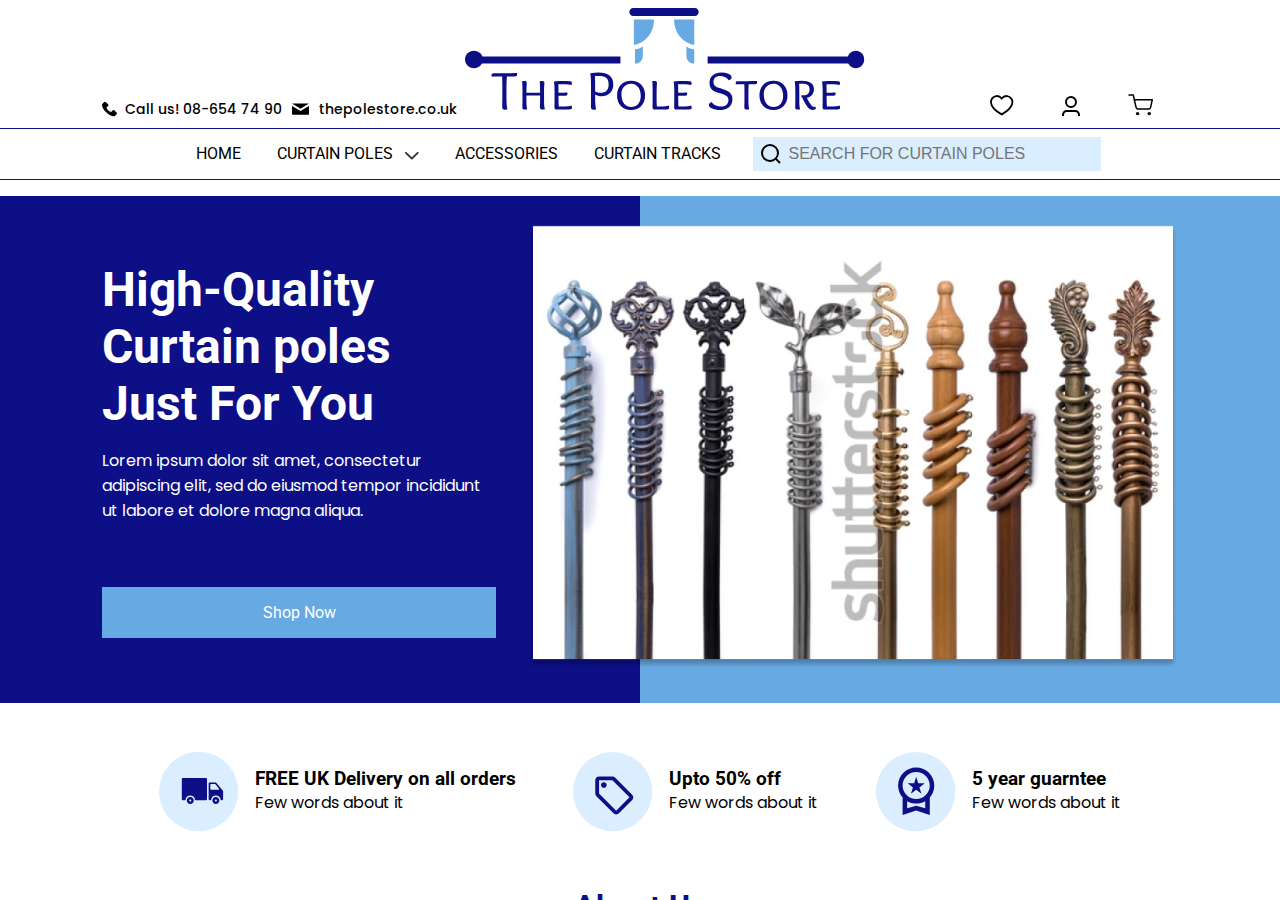
<file: index.html>
<!DOCTYPE html>
<html lang="en">
  <head>
    <meta charset="UTF-8" />
    <meta http-equiv="X-UA-Compatible" content="IE=edge" />
    <meta name="viewport" content="width=device-width, initial-scale=1.0" />
    <link rel="stylesheet" href="./style/main.css" />
    <title>The Pole Store</title>
  </head>
  <body>
    <div class="container">
      <header>
        <div class="nav-top">
          <div class="nav-top--contact">
            <div>
              <a href="#">
                <img src="./assets/icons/call-icon.svg" alt="contact icon" />
                <p>Call us! 08-654 74 90</p>
              </a>
            </div>
            <div>
              <a href="#">
                <img src="./assets/icons/message-icon.svg" alt="mail icon" />
                <p>thepolestore.co.uk</p>
              </a>
            </div>
          </div>

          <div class="nav-top--logo">
            <img src="./assets/icons/mainLogo.svg" alt="brand logo" />
          </div>

          <div class="nav-top--purchaseInter">
            <span>
              <img src="./assets/icons/wishlist-icon.svg" alt="wishlist icon"=/>
            </span>
            <span>
              <img src="./assets/icons/profile-icon.svg" alt="profile icon" />
            </span>
            <span
              ><img src="./assets/icons/cart-icon.svg" alt="cart icon"
            /></span>
          </div>
        </div>

        <nav class="nav-bottom">
          <div class="nav-bottom-navLinks">
            <span>
              <a href="#">HOME</a>
            </span>
            <span>
              <a href="#">
                CURTAIN POLES
                <img
                  src="./assets/icons/chevronDown-icon.svg"
                  alt="chevron icon"
                  style="margin-left: 0.5rem"
                />
              </a>
            </span>
            <span>
              <a href="#">ACCESSORIES</a>
            </span>
            <span>
              <a href="#">CURTAIN TRACKS</a>
            </span>
          </div>
          <div class="nav-bottom-navSearch">
            <form>
              <span>
                <img src="./assets/icons/search-icon.svg" alt="search-icon" />
              </span>
              <input type="search" placeholder="SEARCH FOR CURTAIN POLES" />
              <input type="submit" value="SEARCH" />
            </form>
          </div>
        </nav>
      </header>

      <main>
        <section class="homepage">
          <section class="hero">
            <div>
              <h2>High-Quality Curtain poles Just For You</h2>
              <p>
                Lorem ipsum dolor sit amet, consectetur adipiscing elit, sed do
                eiusmod tempor incididunt ut labore et dolore magna aliqua.
              </p>
              <a href="#">Shop Now</a>
            </div>
            <div>
              <img src="./assets/sample/sample01.png" alt="sample picture" />
            </div>
          </section>

          <section class="brand-claim">
            <div>
              <img src="./assets/icons/delivery-icon.svg" alt="delivery icon" />
              <span>
                <h3>FREE UK Delivery on all orders</h3>
                <p>Few words about it</p>
              </span>
            </div>

            <div>
              <img src="./assets/icons/discount-icon.svg" alt="discount icon" />
              <span>
                <h3>Upto 50% off</h3>
                <p>Few words about it</p>
              </span>
            </div>

            <div>
              <img
                src="./assets/icons/guarantee-icon.svg"
                alt="guarantee icon"
              />
              <span>
                <h3>5 year guarntee</h3>
                <p>Few words about it</p>
              </span>
            </div>
          </section>

          <section class="about-us">
            <h2>About Us</h2>
            <p>
              Lorem ipsum dolor sit amet, consectetur adipiscing elit, sed do
              eiusmod tempor incididunt ut labore et dolore magna aliqua. Ut
              enim ad minim veniam, , quis nostrud exercitation ullamco. Lorem
              ipsum dolor sit amet, consectetur adipiscing elit, sed do eiusmod
              tempor incididunt ut labore et dolore magna aliqua. Ut enim ad
              minim veniam, , quis nostrud exercitation ullamco...
            </p>
          </section>

          <section class="range">
            <h2>Our Range</h2>

            <div>
              <span
                ><img src="./assets/sample/sample02.png" alt="sample picture" />
                <p>Wooden Curtain Poles</p>
              </span>
              <span
                ><img src="./assets/sample/sample03.png" alt="sample picture" />
                <p>Metal Curtain Poles</p>
              </span>
              <span
                ><img src="./assets/sample/sample04.png" alt="sample picture" />
                <p>Bay Window Curtain Poles</p>
              </span>
              <span
                ><img src="./assets/sample/sample05.png" alt="sample picture" />
                <p>Curtain Rails & Tracks</p>
              </span>
              <span
                ><img src="./assets/sample/sample06.png" alt="sample picture" />
                <p>Accessories</p>
              </span>
            </div>

            <div>
              <img
                src="./assets/icons/measureTape-icon.svg"
                alt="measure tape icon"
              />
              <p>Curtain Pole & Rail Measuring Guide</p>
            </div>
          </section>

          <section class="best-product">
            <h2>Our Best Selling Products</h2>
            <div class="best-product--crousel">
              <div class="best-product--crousel--leftBtn">
                <a href="#">
                  <img
                    src="./assets/icons/crousel-btn-left-icon.svg"
                    alt="crousel btn icon"
                  />
                </a>
              </div>
              <div class="best-product--crousel--product">
                <span>
                  <img
                    src="./assets/sample/sample07.png"
                    alt="sample picture"
                  />
                  <p>Name of Product</p>
                  <p>$24.95</p>
                </span>
                <span>
                  <img
                    src="./assets/sample/sample08.png"
                    alt="sample picture"
                  />
                  <p>Name of Product</p>
                  <p>$24.95</p>
                </span>
                <span>
                  <img
                    src="./assets/sample/sample09.png"
                    alt="sample picture"
                  />
                  <p>Name of Product</p>
                  <p>$24.95</p>
                </span>
              </div>
              <div class="best-product--crousel--rightBtn">
                <a href="#">
                  <img
                    src="./assets/icons/crousel-btn-right-icon.svg"
                    alt="crousel btn icon"
                  />
                </a>
              </div>
            </div>
            <div class="best-product--viewAll">
              <a href="#">View All</a>
            </div>
          </section>

          <section class="client-review">
            <h2>What Our Clients Say About Us</h2>
            <div>
              <div>
                <p>Gemini</p>
                <span>
                  <p>Lead Designer</p>
                  <span>
                    <img src="./assets/icons/star-icon.svg" alt="star-icon" />
                    <img src="./assets/icons/star-icon.svg" alt="star-icon" />
                    <img src="./assets/icons/star-icon.svg" alt="star-icon" />
                    <img src="./assets/icons/star-icon.svg" alt="star-icon" />
                    <img src="./assets/icons/star-icon.svg" alt="star-icon" />
                  </span>
                </span>
                <p>It was a very good experience</p>
                <p>
                  Lorem ipsum dolor sit amet, consectetur adipiscing elit.
                  Cursus nibh mauris, nec turpis orci lectus maecenas.
                  Suspendisse sed magna eget nibh in turpis. Consequat duis diam
                  lacus arcu. Faucibus venenatis felis id augue sit cursus
                  pellentesque enim arcu. Elementum felis magna pretium in
                  tincidunt. Suspendisse sed magna eget nibh in turpis.
                  Consequat duis diam lacus arcu.
                </p>
              </div>

              <div>
                <p>Leo</p>
                <span>
                  <p>Lead Designer</p>
                  <span>
                    <img src="./assets/icons/star-icon.svg" alt="star-icon" />
                    <img src="./assets/icons/star-icon.svg" alt="star-icon" />
                    <img src="./assets/icons/star-icon.svg" alt="star-icon" />
                    <img src="./assets/icons/star-icon.svg" alt="star-icon" />
                    <img src="./assets/icons/star-icon.svg" alt="star-icon" />
                  </span>
                </span>
                <p>It was a very good experience</p>
                <p>
                  Lorem ipsum dolor sit amet, consectetur adipiscing elit.
                  Cursus nibh mauris, nec turpis orci lectus maecenas.
                  Suspendisse sed magna eget nibh in turpis. Consequat duis diam
                  lacus arcu. Faucibus venenatis felis id augue sit cursus
                  pellentesque enim arcu. Elementum felis magna pretium in
                  tincidunt. Suspendisse sed magna eget nibh in turpis.
                  Consequat duis diam lacus arcu.
                </p>
              </div>

              <div>
                <p>Hope</p>
                <span>
                  <p>Lead Designer</p>
                  <span>
                    <img src="./assets/icons/star-icon.svg" alt="star-icon" />
                    <img src="./assets/icons/star-icon.svg" alt="star-icon" />
                    <img src="./assets/icons/star-icon.svg" alt="star-icon" />
                    <img src="./assets/icons/star-icon.svg" alt="star-icon" />
                    <img src="./assets/icons/star-icon.svg" alt="star-icon" />
                  </span>
                </span>
                <p>It was a very good experience</p>
                <p>
                  Lorem ipsum dolor sit amet, consectetur adipiscing elit.
                  Cursus nibh mauris, nec turpis orci lectus maecenas.
                  Suspendisse sed magna eget nibh in turpis. Consequat duis diam
                  lacus arcu. Faucibus venenatis felis id augue sit cursus
                  pellentesque enim arcu. Elementum felis magna pretium in
                  tincidunt. Suspendisse sed magna eget nibh in turpis.
                  Consequat duis diam lacus arcu.
                </p>
              </div>
            </div>

            <div class="pagination">
              <span>
                <img
                  src="./assets/icons/paginationLeft-icon.svg"
                  alt="chevron icon"
                />
              </span>

              <div>
                <div></div>
                <div></div>
                <div></div>
                <div></div>
                <div></div>
                <div></div>
              </div>

              <span>
                <img
                  src="./assets/icons/paginationRight-icon.svg"
                  alt="chevron icon"
                />
              </span>
            </div>
          </section>
        </section>
      </main>

      <footer>
        <div class="footer-top">
          <div class="footer-top--subscribe">
            <span>
              <img src="./assets/icons/secondaryLogo.svg" alt="brand logo" />
            </span>
            <p>
              Neque aliquet eu, felis gravida. Mauris tincidunt sit vehicula et
              rhoncus id. Enim vehicula fringilla fames quam orci. Sit et amet.
            </p>
            <form>
              <img src="./assets/icons/message-icon.svg" alt="mail icon" />
              <input
                type="email"
                name="subscribe"
                placeholder="Your email address"
              />
              <input type="submit" value="Subscribe" />
            </form>
          </div>

          <div class="footer-top--nav">
            <div class="footer-top--contact">
              <h3>Contact</h3>
              <div>
                <div>
                  <a href="#">
                    <img
                      src="./assets/icons/locationDropper-icon.svg"
                      alt="location icon"
                    />
                    <p>Box 5205, 102 45 London</p>
                  </a>
                </div>
                <div>
                  <a href="#">
                    <img
                      src="./assets/icons/message2-icon.svg"
                      alt="mail icon"
                    />
                    <p>thepolestore.co.uk</p>
                  </a>
                </div>
                <div>
                  <a href="#">
                    <img
                      src="./assets/icons/phone2-icon.svg"
                      alt="phone icon"
                    />
                    <p>08-654 74 90</p>
                  </a>
                </div>
              </div>
            </div>
            <div class="footer-top--pages">
              <h3>Pages</h3>
              <div>
                <div>
                  <a href="./pages/about-page.html">
                    <p>About</p>
                  </a>
                </div>
                <div>
                  <a href="./pages/blog-page.html">
                    <p>Help</p>
                  </a>
                </div>
                <div>
                  <a href="./pages/contact-page.html">
                    <p>Contact Us</p>
                  </a>
                </div>
              </div>
            </div>
            <div class="footer-top--products">
              <h3>Products</h3>
              <div>
                <div>
                  <a href="#">
                    <p>Metal Curtain Pole</p>
                  </a>
                </div>
                <div>
                  <a href="./pages/category-page.html">
                    <p>Wooden Curtain Pole</p>
                  </a>
                </div>
                <div>
                  <a href="#">
                    <p>Bay Window Curtain Pole</p>
                  </a>
                </div>
                <div>
                  <a href="#">
                    <p>Curtain Rails & Tracks</p>
                  </a>
                </div>
                <div>
                  <a href="#">
                    <p>Accessories</p>
                  </a>
                </div>
              </div>
            </div>
          </div>
        </div>

        <div class="footer-bottom">
          <div class="footer-bottom--copyright">
            <small>
              &#169; Copyright 2022 The Pole Store. Privacy Policy | Terms and
              Conditions | Cookie Policy
            </small>
          </div>
          <div class="footer-bottom--social">
            <span
              ><img src="./assets/icons/facebook-icon.svg" alt="facebook icon"
            /></span>
            <span
              ><img
                src="./assets/icons/instagram-icon.svg"
                alt="instagram icon"
            /></span>
            <span
              ><img src="./assets/icons/twitter-icon.svg" alt="twitter icon"
            /></span>
          </div>
        </div>
      </footer>
    </div>

    <script src="./js/main.js"></script>
  </body>
</html>
</file>
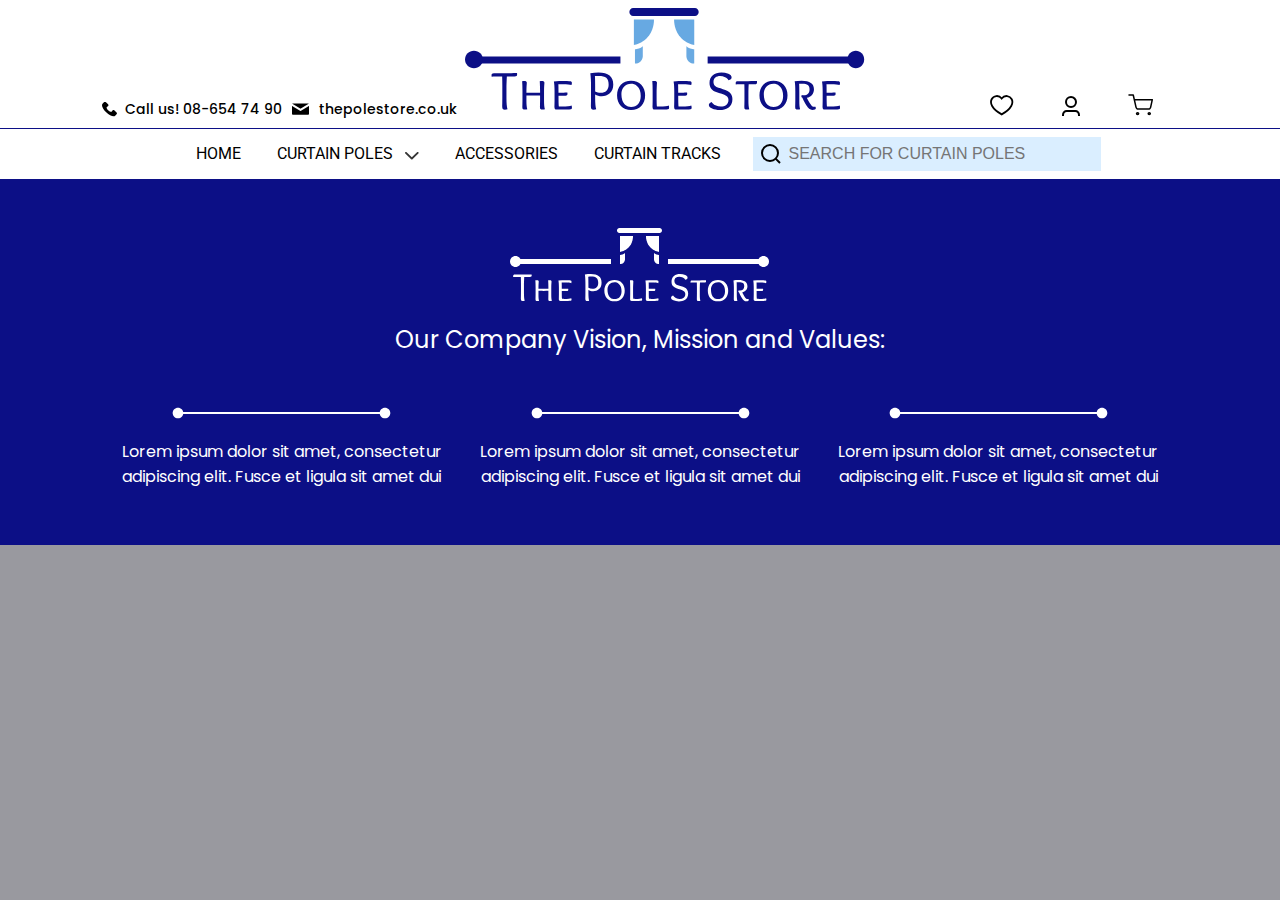
<file: pages/about-page.html>
<!DOCTYPE html>
<html lang="en">
  <head>
    <meta charset="UTF-8" />
    <meta http-equiv="X-UA-Compatible" content="IE=edge" />
    <meta name="viewport" content="width=device-width, initial-scale=1.0" />
    <link rel="stylesheet" href="../style/main.css" />
    <title>The Pole Store</title>
  </head>
  <body>
    <div class="container">
      <header>
        <div class="nav-top">
          <div class="nav-top--contact">
            <div>
              <a href="#">
                <img src="../assets/icons/call-icon.svg" alt="contact icon" />
                <p>Call us! 08-654 74 90</p>
              </a>
            </div>
            <div>
              <a href="#">
                <img src="../assets/icons/message-icon.svg" alt="mail icon" />
                <p>thepolestore.co.uk</p>
              </a>
            </div>
          </div>

          <div class="nav-top--logo">
            <img src="../assets/icons/mainLogo.svg" alt="brand logo" />
          </div>

          <div class="nav-top--purchaseInter">
            <span>
              <img src="../assets/icons/wishlist-icon.svg" alt="wishlist
              icon"=/>
            </span>
            <span>
              <img src="../assets/icons/profile-icon.svg" alt="profile icon" />
            </span>
            <span
              ><img src="../assets/icons/cart-icon.svg" alt="cart icon"
            /></span>
          </div>
        </div>

        <nav class="nav-bottom">
          <div class="nav-bottom-navLinks">
            <span>
              <a href="#">HOME</a>
            </span>
            <span>
              <a href="#">
                CURTAIN POLES
                <img
                  src="../assets/icons/chevronDown-icon.svg"
                  alt="chevron icon"
                  style="margin-left: 0.5rem"
                />
              </a>
            </span>
            <span>
              <a href="#">ACCESSORIES</a>
            </span>
            <span>
              <a href="#">CURTAIN TRACKS</a>
            </span>
          </div>
          <div class="nav-bottom-navSearch">
            <form>
              <span>
                <img src="../assets/icons/search-icon.svg" alt="search-icon" />
              </span>
              <input type="search" placeholder="SEARCH FOR CURTAIN POLES" />
              <input type="submit" value="SEARCH" />
            </form>
          </div>
        </nav>
      </header>

      <main>
        <section class="about-page">
          <div class="brand-description">
            <div>
              <div>
                <img src="../assets/icons/secondaryLogo.svg" alt="brand logo" />
              </div>

              <div>
                <p>Our Company Vision, Mission and Values:</p>
              </div>

              <div>
                <span>
                  <img src="../assets/icons/pole-icon.svg" alt="pole icon" />
                  <p>
                    Lorem ipsum dolor sit amet, consectetur adipiscing elit.
                    Fusce et ligula sit amet dui
                  </p>
                </span>

                <span>
                  <img src="../assets/icons/pole-icon.svg" alt="pole icon" />
                  <p>
                    Lorem ipsum dolor sit amet, consectetur adipiscing elit.
                    Fusce et ligula sit amet dui
                  </p>
                </span>

                <span>
                  <img src="../assets/icons/pole-icon.svg" alt="pole icon" />
                  <p>
                    Lorem ipsum dolor sit amet, consectetur adipiscing elit.
                    Fusce et ligula sit amet dui
                  </p>
                </span>
              </div>
            </div>

            <div></div>

            <div>
              <h2>
                Lorem ipsum dolor sit amet, consectetur adipiscing elit, sed do
                eiusmod tempor incididunt ut labore et dolore magna aliqua. Ut
                enim ad minim veniam, , quis nostrud exercitation ullamco.
              </h2>
            </div>
          </div>

          <div class="brand-customers">
            <h2>Our Notable Customers</h2>
            <div>
              <div></div>
              <div></div>
              <div></div>
              <div></div>
              <div></div>
              <div></div>
              <div></div>
              <div></div>
            </div>
          </div>

          <div class="shop-now">
            <div>
              <p>
                We continually research the market and keep our range of mats up
                to date with the latest products. All of the mats we stock are
                carefully selected to offer quality and value for money.
              </p>

              <a href="#"> Shop Now </a>
            </div>
          </div>

          <div class="brand-care">
            <div>
              <span>
                <img
                  src="../assets/icons/enviroment-icon.svg"
                  alt="enviroment icon"
                />
              </span>
              <span>
                <h3>ENVIROMENT</h3>
                <p>
                  Lorem ipsum dolor sit amet, consectetur adipiscing elit, sed
                  do eiusmod tempor incididunt ut labore et dolore magna
                  aliqua.Lorem ipsum dolor sit amet.
                </p>
              </span>
            </div>

            <div>
              <span>
                <img src="../assets/icons/safety-icon.svg" alt="safety icon" />
              </span>
              <span>
                <h3>PUBLIC SAFETY</h3>
                <p>
                  Lorem ipsum dolor sit amet, consectetur adipiscing elit, sed
                  do eiusmod tempor incididunt ut labore et dolore magna
                  aliqua.Lorem ipsum dolor sit amet.
                </p>
              </span>
            </div>
          </div>

          <div class="brand-contact">
            <h2>
              Do you have any questions about our products or our company?
            </h2>

            <p>
              Please do not hesitate to contact us, we will be delighted to
              assist.
            </p>

            <div>
              <div>
                <span>
                  <img src="../assets/icons/phone2-icon.svg" alt="phone icon" />
                  <h2>Contact Us</h2>
                </span>

                <form>
                  <input type="text" name="fullname" placeholder="Your name" />

                  <input
                    type="text"
                    name="emailORnumber"
                    placeholder="Your email or number"
                  />

                  <textarea
                    name="message"
                    placeholder="Your message"
                    rows="4"
                  ></textarea>

                  <input type="submit" value="SEND" />
                </form>
              </div>

              <div>
                <img src="../assets/sample/sample11.png" alt="sample pictue" />
              </div>
            </div>
          </div>
        </section>
      </main>

      <footer>
        <div class="footer-top">
          <div class="footer-top--subscribe">
            <span>
              <img src="../assets/icons/secondaryLogo.svg" alt="brand logo" />
            </span>
            <p>
              Neque aliquet eu, felis gravida. Mauris tincidunt sit vehicula et
              rhoncus id. Enim vehicula fringilla fames quam orci. Sit et amet.
            </p>
            <form>
              <img src="../assets/icons/message-icon.svg" alt="mail icon" />
              <input
                type="email"
                name="subscribe"
                placeholder="Your email address"
              />
              <input type="submit" value="Subscribe" />
            </form>
          </div>

          <div class="footer-top--nav">
            <div class="footer-top--contact">
              <h3>Contact</h3>
              <div>
                <div>
                  <a href="#">
                    <img
                      src="../assets/icons/locationDropper-icon.svg"
                      alt="location icon"
                    />
                    <p>Box 5205, 102 45 London</p>
                  </a>
                </div>
                <div>
                  <a href="#">
                    <img
                      src="../assets/icons/message2-icon.svg"
                      alt="mail icon"
                    />
                    <p>thepolestore.co.uk</p>
                  </a>
                </div>
                <div>
                  <a href="#">
                    <img
                      src="../assets/icons/phone2-icon.svg"
                      alt="phone icon"
                    />
                    <p>08-654 74 90</p>
                  </a>
                </div>
              </div>
            </div>
            <div class="footer-top--pages">
              <h3>Pages</h3>
              <div>
                <div>
                  <a href="#">
                    <p>About</p>
                  </a>
                </div>
                <div>
                  <a href="#">
                    <p>Help</p>
                  </a>
                </div>
                <div>
                  <a href="#">
                    <p>Contact Us</p>
                  </a>
                </div>
              </div>
            </div>
            <div class="footer-top--products">
              <h3>Products</h3>
              <div>
                <div>
                  <a href="#">
                    <p>Metal Curtain Pole</p>
                  </a>
                </div>
                <div>
                  <a href="#">
                    <p>Wooden Curtain Pole</p>
                  </a>
                </div>
                <div>
                  <a href="#">
                    <p>Bay Window Curtain Pole</p>
                  </a>
                </div>
                <div>
                  <a href="#">
                    <p>Curtain Rails & Tracks</p>
                  </a>
                </div>
                <div>
                  <a href="#">
                    <p>Accessories</p>
                  </a>
                </div>
              </div>
            </div>
          </div>
        </div>

        <div class="footer-bottom">
          <div class="footer-bottom--copyright">
            <small>
              &#169; Copyright 2022 The Pole Store. Privacy Policy | Terms and
              Conditions | Cookie Policy
            </small>
          </div>
          <div class="footer-bottom--social">
            <span
              ><img src="../assets/icons/facebook-icon.svg" alt="facebook icon"
            /></span>
            <span
              ><img
                src="../assets/icons/instagram-icon.svg"
                alt="instagram icon"
            /></span>
            <span
              ><img src="../assets/icons/twitter-icon.svg" alt="twitter icon"
            /></span>
          </div>
        </div>
      </footer>
    </div>
  </body>
</html>
</file>
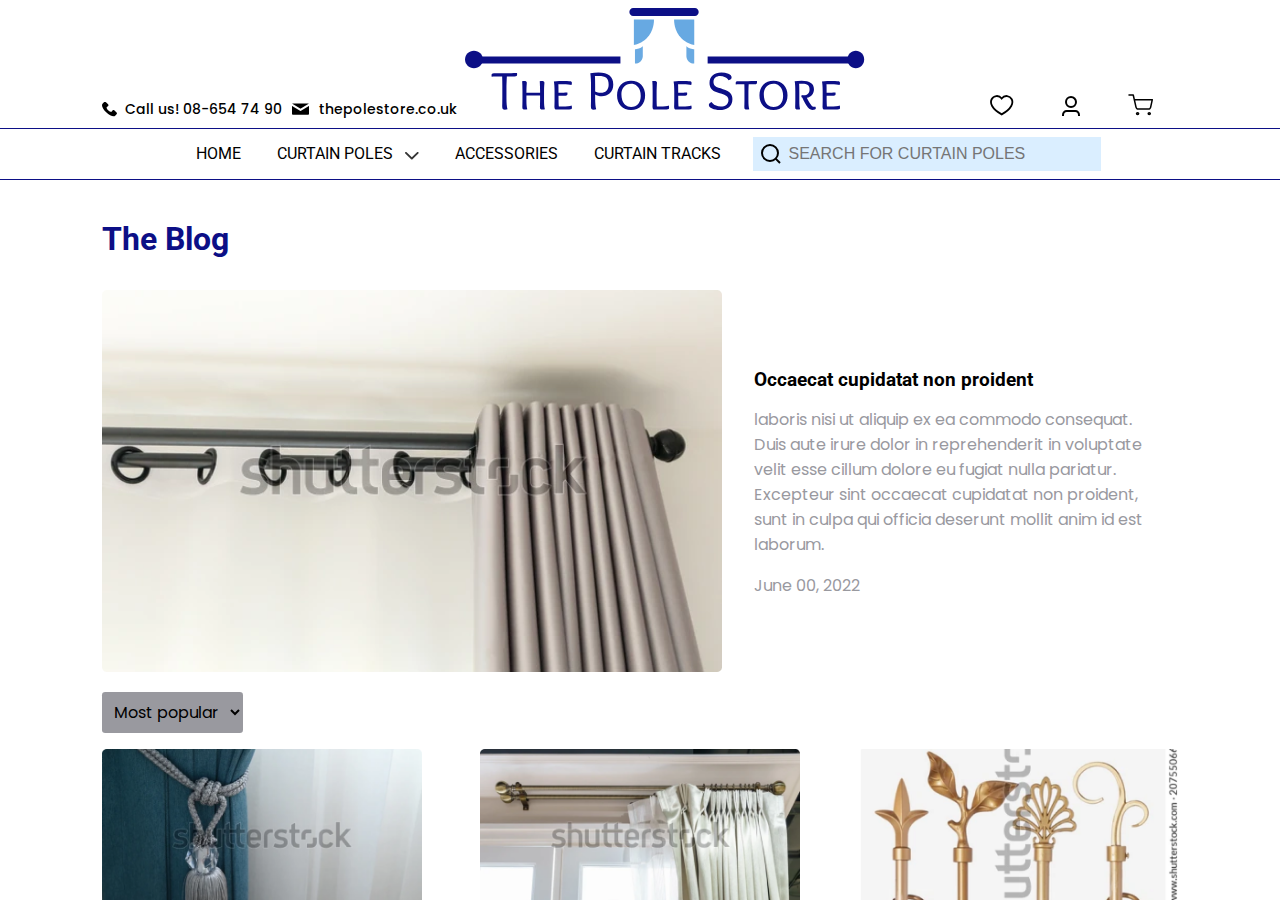
<file: pages/blog-page.html>
<!DOCTYPE html>
<html lang="en">
  <head>
    <meta charset="UTF-8" />
    <meta http-equiv="X-UA-Compatible" content="IE=edge" />
    <meta name="viewport" content="width=device-width, initial-scale=1.0" />
    <link rel="stylesheet" href="../style/main.css" />
    <title>The Pole Store</title>
  </head>
  <body>
    <div class="container">
      <header>
        <div class="nav-top">
          <div class="nav-top--contact">
            <div>
              <a href="#">
                <img src="../assets/icons/call-icon.svg" alt="contact icon" />
                <p>Call us! 08-654 74 90</p>
              </a>
            </div>
            <div>
              <a href="#">
                <img src="../assets/icons/message-icon.svg" alt="mail icon" />
                <p>thepolestore.co.uk</p>
              </a>
            </div>
          </div>

          <div class="nav-top--logo">
            <img src="../assets/icons/mainLogo.svg" alt="brand logo" />
          </div>

          <div class="nav-top--purchaseInter">
            <span>
              <img src="../assets/icons/wishlist-icon.svg" alt="wishlist
              icon"=/>
            </span>
            <span>
              <img src="../assets/icons/profile-icon.svg" alt="profile icon" />
            </span>
            <span
              ><img src="../assets/icons/cart-icon.svg" alt="cart icon"
            /></span>
          </div>
        </div>

        <nav class="nav-bottom">
          <div class="nav-bottom-navLinks">
            <span>
              <a href="#">HOME</a>
            </span>
            <span>
              <a href="#">
                CURTAIN POLES
                <img
                  src="../assets/icons/chevronDown-icon.svg"
                  alt="chevron icon"
                  style="margin-left: 0.5rem"
                />
              </a>
            </span>
            <span>
              <a href="#">ACCESSORIES</a>
            </span>
            <span>
              <a href="#">CURTAIN TRACKS</a>
            </span>
          </div>
          <div class="nav-bottom-navSearch">
            <form>
              <span>
                <img src="../assets/icons/search-icon.svg" alt="search-icon" />
              </span>
              <input type="search" placeholder="SEARCH FOR CURTAIN POLES" />
              <input type="submit" value="SEARCH" />
            </form>
          </div>
        </nav>
      </header>

      <main>
        <section class="blog-page">
          <div>
            <h2>The Blog</h2>

            <div>
              <div>
                <img src="../assets/sample/sample32.png" alt="sample picture" />
              </div>

              <div>
                <h3>Occaecat cupidatat non proident</h3>
                <p>
                  laboris nisi ut aliquip ex ea commodo consequat. Duis aute
                  irure dolor in reprehenderit in voluptate velit esse cillum
                  dolore eu fugiat nulla pariatur. Excepteur sint occaecat
                  cupidatat non proident, sunt in culpa qui officia deserunt
                  mollit anim id est laborum.
                </p>
                <p>June 00, 2022</p>
              </div>
            </div>
          </div>

          <div>
            <select name="sortBy">
              <option value="default">Most popular</option>
            </select>

            <div>
              <div>
                <img src="../assets/sample/sample33.png" alt="sample picture" />
                <h3>Lorem ipsum dolor sit amet consectetur</h3>
                <p>
                  Adipiscing elit, sed do eiusmod tempor incididunt ut labore et
                  dolore magna aliqua. Ut enim ad minim veniam, quis nostrud
                  exercitation ullamco..
                </p>
                <p>March 17, 2021</p>
              </div>

              <div>
                <img src="../assets/sample/sample34.png" alt="sample picture" />
                <h3>Lorem ipsum dolor sit amet consectetur</h3>
                <p>
                  Adipiscing elit, sed do eiusmod tempor incididunt ut labore et
                  dolore magna aliqua. Ut enim ad minim veniam, quis nostrud
                  exercitation ullamco..
                </p>
                <p>March 17, 2021</p>
              </div>

              <div>
                <img src="../assets/sample/sample35.png" alt="sample picture" />
                <h3>Lorem ipsum dolor sit amet consectetur</h3>
                <p>
                  Adipiscing elit, sed do eiusmod tempor incididunt ut labore et
                  dolore magna aliqua. Ut enim ad minim veniam, quis nostrud
                  exercitation ullamco..
                </p>
                <p>March 17, 2021</p>
              </div>

              <div>
                <img src="../assets/sample/sample36.png" alt="sample picture" />
                <h3>Lorem ipsum dolor sit amet consectetur</h3>
                <p>
                  Adipiscing elit, sed do eiusmod tempor incididunt ut labore et
                  dolore magna aliqua. Ut enim ad minim veniam, quis nostrud
                  exercitation ullamco..
                </p>
                <p>March 17, 2021</p>
              </div>

              <div>
                <img src="../assets/sample/sample37.png" alt="sample picture" />
                <h3>Lorem ipsum dolor sit amet consectetur</h3>
                <p>
                  Adipiscing elit, sed do eiusmod tempor incididunt ut labore et
                  dolore magna aliqua. Ut enim ad minim veniam, quis nostrud
                  exercitation ullamco..
                </p>
                <p>March 17, 2021</p>
              </div>

              <div>
                <img src="../assets/sample/sample38.png" alt="sample picture" />
                <h3>Lorem ipsum dolor sit amet consectetur</h3>
                <p>
                  Adipiscing elit, sed do eiusmod tempor incididunt ut labore et
                  dolore magna aliqua. Ut enim ad minim veniam, quis nostrud
                  exercitation ullamco..
                </p>
                <p>March 17, 2021</p>
              </div>
            </div>
          </div>

          <div class="blog-pagination">
            <a href="#">Back</a>
            <a href="#">1</a>
            <a href="#">2</a>
            <a href="#">3</a>
            <a href="#">4</a>
            <a href="#">5</a>
            <a href="#">20</a>
            <a href="#">Next</a>
          </div>
        </section>
      </main>

      <footer>
        <div class="footer-top">
          <div class="footer-top--subscribe">
            <span>
              <img src="../assets/icons/secondaryLogo.svg" alt="brand logo" />
            </span>
            <p>
              Neque aliquet eu, felis gravida. Mauris tincidunt sit vehicula et
              rhoncus id. Enim vehicula fringilla fames quam orci. Sit et amet.
            </p>
            <form>
              <img src="../assets/icons/message-icon.svg" alt="mail icon" />
              <input
                type="email"
                name="subscribe"
                placeholder="Your email address"
              />
              <input type="submit" value="Subscribe" />
            </form>
          </div>

          <div class="footer-top--nav">
            <div class="footer-top--contact">
              <h3>Contact</h3>
              <div>
                <div>
                  <a href="#">
                    <img
                      src="../assets/icons/locationDropper-icon.svg"
                      alt="location icon"
                    />
                    <p>Box 5205, 102 45 London</p>
                  </a>
                </div>
                <div>
                  <a href="#">
                    <img
                      src="../assets/icons/message2-icon.svg"
                      alt="mail icon"
                    />
                    <p>thepolestore.co.uk</p>
                  </a>
                </div>
                <div>
                  <a href="#">
                    <img
                      src="../assets/icons/phone2-icon.svg"
                      alt="phone icon"
                    />
                    <p>08-654 74 90</p>
                  </a>
                </div>
              </div>
            </div>
            <div class="footer-top--pages">
              <h3>Pages</h3>
              <div>
                <div>
                  <a href="#">
                    <p>About</p>
                  </a>
                </div>
                <div>
                  <a href="#">
                    <p>Help</p>
                  </a>
                </div>
                <div>
                  <a href="#">
                    <p>Contact Us</p>
                  </a>
                </div>
              </div>
            </div>
            <div class="footer-top--products">
              <h3>Products</h3>
              <div>
                <div>
                  <a href="#">
                    <p>Metal Curtain Pole</p>
                  </a>
                </div>
                <div>
                  <a href="#">
                    <p>Wooden Curtain Pole</p>
                  </a>
                </div>
                <div>
                  <a href="#">
                    <p>Bay Window Curtain Pole</p>
                  </a>
                </div>
                <div>
                  <a href="#">
                    <p>Curtain Rails & Tracks</p>
                  </a>
                </div>
                <div>
                  <a href="#">
                    <p>Accessories</p>
                  </a>
                </div>
              </div>
            </div>
          </div>
        </div>

        <div class="footer-bottom">
          <div class="footer-bottom--copyright">
            <small>
              &#169; Copyright 2022 The Pole Store. Privacy Policy | Terms and
              Conditions | Cookie Policy
            </small>
          </div>
          <div class="footer-bottom--social">
            <span
              ><img src="../assets/icons/facebook-icon.svg" alt="facebook icon"
            /></span>
            <span
              ><img
                src="../assets/icons/instagram-icon.svg"
                alt="instagram icon"
            /></span>
            <span
              ><img src="../assets/icons/twitter-icon.svg" alt="twitter icon"
            /></span>
          </div>
        </div>
      </footer>
    </div>
    <script src="../js/main.js"></script>
  </body>
</html>
</file>
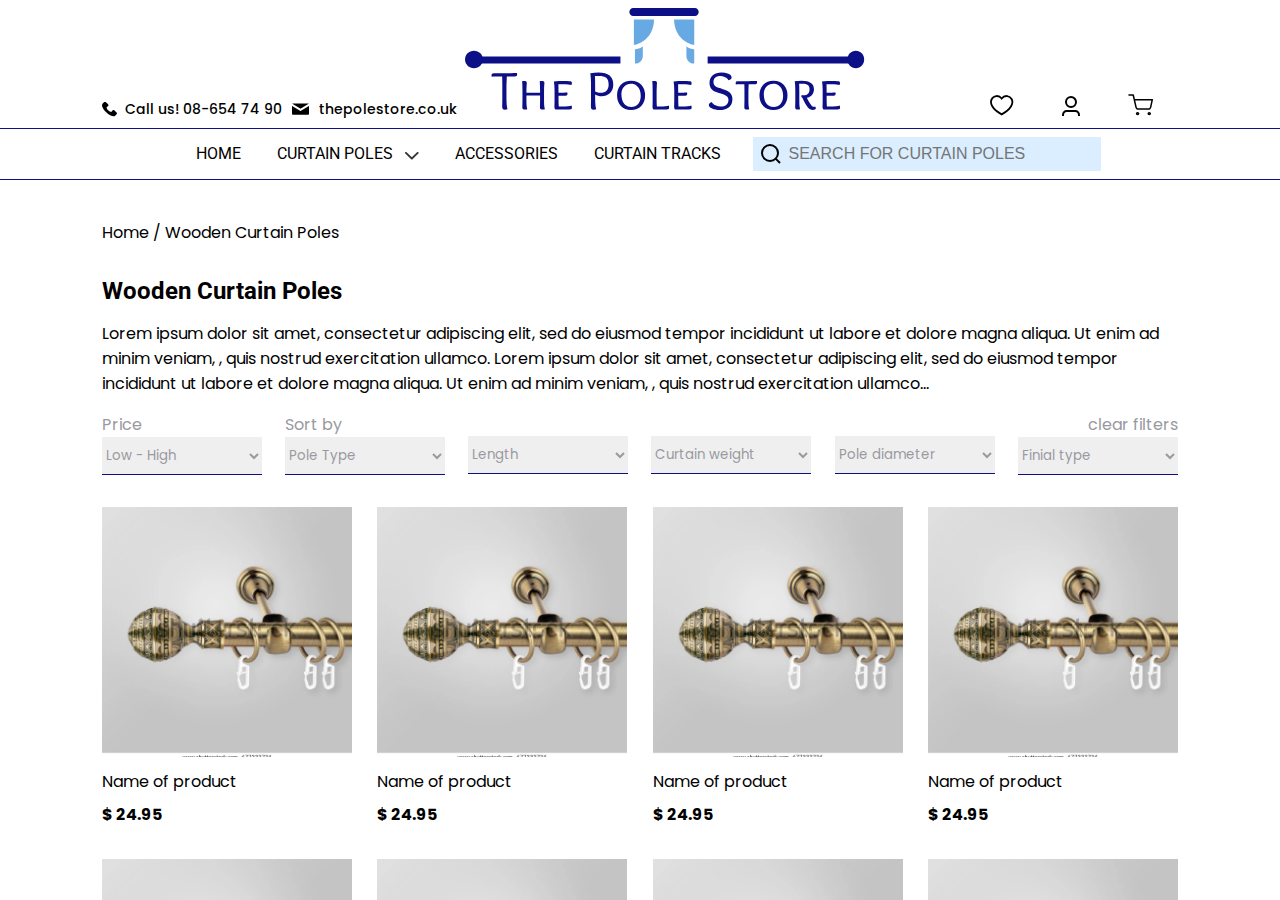
<file: pages/category-page.html>
<!DOCTYPE html>
<html lang="en">
  <head>
    <meta charset="UTF-8" />
    <meta http-equiv="X-UA-Compatible" content="IE=edge" />
    <meta name="viewport" content="width=device-width, initial-scale=1.0" />
    <link rel="stylesheet" href="../style/main.css" />
    <title>The Pole Store</title>
  </head>
  <body>
    <div class="container">
      <header>
        <div class="nav-top">
          <div class="nav-top--contact">
            <div>
              <a href="#">
                <img src="../assets/icons/call-icon.svg" alt="contact icon" />
                <p>Call us! 08-654 74 90</p>
              </a>
            </div>
            <div>
              <a href="#">
                <img src="../assets/icons/message-icon.svg" alt="mail icon" />
                <p>thepolestore.co.uk</p>
              </a>
            </div>
          </div>

          <div class="nav-top--logo">
            <img src="../assets/icons/mainLogo.svg" alt="brand logo" />
          </div>

          <div class="nav-top--purchaseInter">
            <span>
              <img src="../assets/icons/wishlist-icon.svg" alt="wishlist
              icon"=/>
            </span>
            <span>
              <img src="../assets/icons/profile-icon.svg" alt="profile icon" />
            </span>
            <span
              ><img src="../assets/icons/cart-icon.svg" alt="cart icon"
            /></span>
          </div>
        </div>

        <nav class="nav-bottom">
          <div class="nav-bottom-navLinks">
            <span>
              <a href="#">HOME</a>
            </span>
            <span>
              <a href="#">
                CURTAIN POLES
                <img
                  src="../assets/icons/chevronDown-icon.svg"
                  alt="chevron icon"
                  style="margin-left: 0.5rem"
                />
              </a>
            </span>
            <span>
              <a href="#">ACCESSORIES</a>
            </span>
            <span>
              <a href="#">CURTAIN TRACKS</a>
            </span>
          </div>
          <div class="nav-bottom-navSearch">
            <form>
              <span>
                <img src="../assets/icons/search-icon.svg" alt="search-icon" />
              </span>
              <input type="search" placeholder="SEARCH FOR CURTAIN POLES" />
              <input type="submit" value="SEARCH" />
            </form>
          </div>
        </nav>
      </header>

      <main>
        <section class="category-page">
          <div class="category-route">
            <p>Home / Wooden Curtain Poles</p>
          </div>

          <div class="category-description">
            <h2>Wooden Curtain Poles</h2>
            <p>
              Lorem ipsum dolor sit amet, consectetur adipiscing elit, sed do
              eiusmod tempor incididunt ut labore et dolore magna aliqua. Ut
              enim ad minim veniam, , quis nostrud exercitation ullamco. Lorem
              ipsum dolor sit amet, consectetur adipiscing elit, sed do eiusmod
              tempor incididunt ut labore et dolore magna aliqua. Ut enim ad
              minim veniam, , quis nostrud exercitation ullamco...
            </p>
          </div>

          <div class="category-filter">
            <div class="category-filter--price">
              <label for="price">Price</label>
              <select name="price">
                <option value="default" disabled selected>Low - High</option>
              </select>
            </div>

            <div class="category-filter--sortBy">
              <label for="sortBy">Sort by</label>
              <select name="sortBy">
                <option value="default" disabled selected>Pole Type</option>
              </select>
            </div>

            <div>
              <select name="length">
                <option value="default" disabled selected>Length</option>
              </select>
            </div>

            <div>
              <select name="curtainWeight">
                <option value="default" disabled selected>
                  Curtain weight
                </option>
              </select>
            </div>

            <div>
              <select name="poleDiameter">
                <option value="default" disabled selected>Pole diameter</option>
              </select>
            </div>

            <div>
              <a href="#">clear filters</a>
              <select name="finialType">
                <option value="default" disabled selected>Finial type</option>
              </select>
            </div>
          </div>

          <div class="category-products"></div>

          <div class="category-pagination">
            <a href="#">Back</a>
            <a href="#">1</a>
            <a href="#">2</a>
            <a href="#">3</a>
            <a href="#">4</a>
            <a href="#">5</a>
            <a href="#">20</a>
            <a href="#">Next</a>
          </div>
        </section>
      </main>

      <footer>
        <div class="footer-top">
          <div class="footer-top--subscribe">
            <span>
              <img src="../assets/icons/secondaryLogo.svg" alt="brand logo" />
            </span>
            <p>
              Neque aliquet eu, felis gravida. Mauris tincidunt sit vehicula et
              rhoncus id. Enim vehicula fringilla fames quam orci. Sit et amet.
            </p>
            <form>
              <img src="../assets/icons/message-icon.svg" alt="mail icon" />
              <input
                type="email"
                name="subscribe"
                placeholder="Your email address"
              />
              <input type="submit" value="Subscribe" />
            </form>
          </div>

          <div class="footer-top--nav">
            <div class="footer-top--contact">
              <h3>Contact</h3>
              <div>
                <div>
                  <a href="#">
                    <img
                      src="../assets/icons/locationDropper-icon.svg"
                      alt="location icon"
                    />
                    <p>Box 5205, 102 45 London</p>
                  </a>
                </div>
                <div>
                  <a href="#">
                    <img
                      src="../assets/icons/message2-icon.svg"
                      alt="mail icon"
                    />
                    <p>thepolestore.co.uk</p>
                  </a>
                </div>
                <div>
                  <a href="#">
                    <img
                      src="../assets/icons/phone2-icon.svg"
                      alt="phone icon"
                    />
                    <p>08-654 74 90</p>
                  </a>
                </div>
              </div>
            </div>
            <div class="footer-top--pages">
              <h3>Pages</h3>
              <div>
                <div>
                  <a href="#">
                    <p>About</p>
                  </a>
                </div>
                <div>
                  <a href="#">
                    <p>Help</p>
                  </a>
                </div>
                <div>
                  <a href="#">
                    <p>Contact Us</p>
                  </a>
                </div>
              </div>
            </div>
            <div class="footer-top--products">
              <h3>Products</h3>
              <div>
                <div>
                  <a href="#">
                    <p>Metal Curtain Pole</p>
                  </a>
                </div>
                <div>
                  <a href="#">
                    <p>Wooden Curtain Pole</p>
                  </a>
                </div>
                <div>
                  <a href="#">
                    <p>Bay Window Curtain Pole</p>
                  </a>
                </div>
                <div>
                  <a href="#">
                    <p>Curtain Rails & Tracks</p>
                  </a>
                </div>
                <div>
                  <a href="#">
                    <p>Accessories</p>
                  </a>
                </div>
              </div>
            </div>
          </div>
        </div>

        <div class="footer-bottom">
          <div class="footer-bottom--copyright">
            <small>
              &#169; Copyright 2022 The Pole Store. Privacy Policy | Terms and
              Conditions | Cookie Policy
            </small>
          </div>
          <div class="footer-bottom--social">
            <span
              ><img src="../assets/icons/facebook-icon.svg" alt="facebook icon"
            /></span>
            <span
              ><img
                src="../assets/icons/instagram-icon.svg"
                alt="instagram icon"
            /></span>
            <span
              ><img src="../assets/icons/twitter-icon.svg" alt="twitter icon"
            /></span>
          </div>
        </div>
      </footer>
    </div>
    <script src="../js/main.js"></script>
  </body>
</html>
</file>
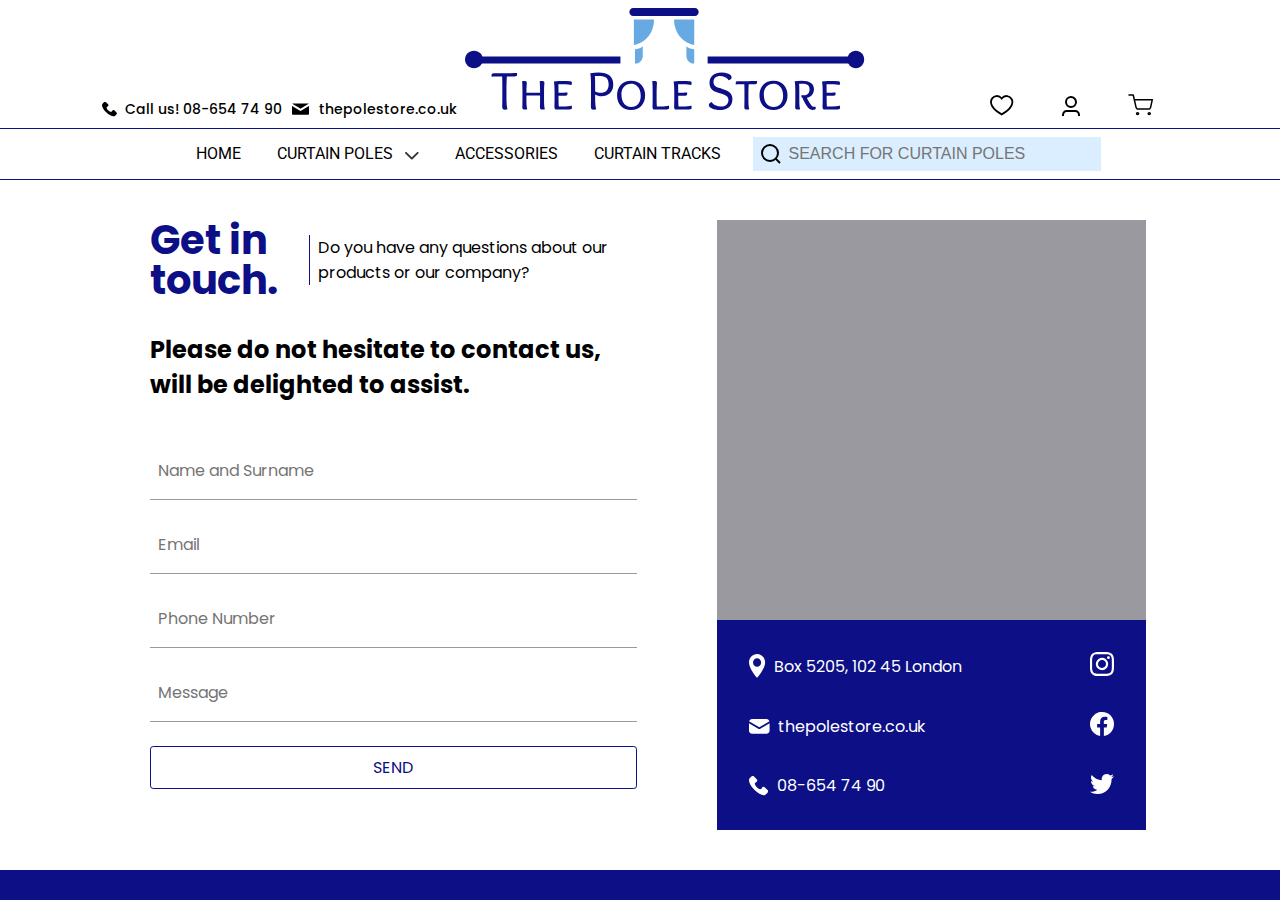
<file: pages/contact-page.html>
<!DOCTYPE html>
<html lang="en">
  <head>
    <meta charset="UTF-8" />
    <meta http-equiv="X-UA-Compatible" content="IE=edge" />
    <meta name="viewport" content="width=device-width, initial-scale=1.0" />
    <link rel="stylesheet" href="../style/main.css" />
    <title>The Pole Store</title>
  </head>
  <body>
    <div class="container">
      <header>
        <div class="nav-top">
          <div class="nav-top--contact">
            <div>
              <a href="#">
                <img src="../assets/icons/call-icon.svg" alt="contact icon" />
                <p>Call us! 08-654 74 90</p>
              </a>
            </div>
            <div>
              <a href="#">
                <img src="../assets/icons/message-icon.svg" alt="mail icon" />
                <p>thepolestore.co.uk</p>
              </a>
            </div>
          </div>

          <div class="nav-top--logo">
            <img src="../assets/icons/mainLogo.svg" alt="brand logo" />
          </div>

          <div class="nav-top--purchaseInter">
            <span>
              <img src="../assets/icons/wishlist-icon.svg" alt="wishlist
              icon"=/>
            </span>
            <span>
              <img src="../assets/icons/profile-icon.svg" alt="profile icon" />
            </span>
            <span
              ><img src="../assets/icons/cart-icon.svg" alt="cart icon"
            /></span>
          </div>
        </div>

        <nav class="nav-bottom">
          <div class="nav-bottom-navLinks">
            <span>
              <a href="#">HOME</a>
            </span>
            <span>
              <a href="#">
                CURTAIN POLES
                <img
                  src="../assets/icons/chevronDown-icon.svg"
                  alt="chevron icon"
                  style="margin-left: 0.5rem"
                />
              </a>
            </span>
            <span>
              <a href="#">ACCESSORIES</a>
            </span>
            <span>
              <a href="#">CURTAIN TRACKS</a>
            </span>
          </div>
          <div class="nav-bottom-navSearch">
            <form>
              <span>
                <img src="../assets/icons/search-icon.svg" alt="search-icon" />
              </span>
              <input type="search" placeholder="SEARCH FOR CURTAIN POLES" />
              <input type="submit" value="SEARCH" />
            </form>
          </div>
        </nav>
      </header>

      <main>
        <section class="contact-page">
          <div class="contact-page--form">
            <div>
              <span>
                <h2>Get in touch.</h2>
              </span>
              <span>
                <p>
                  Do you have any questions about our products or our company?
                </p>
              </span>
            </div>

            <div>
              <p>
                Please do not hesitate to contact us, will be delighted to
                assist.
              </p>
            </div>

            <form>
              <input
                type="text"
                name="fullname"
                placeholder="Name and Surname"
              />
              <input type="email" name="email" placeholder="Email" />
              <input type="tel" name="contactNo" placeholder="Phone Number" />
              <input type="text" name="message" placeholder="Message" />
              <input type="submit" value="SEND" />
            </form>
          </div>

          <div class="contact-page--location">
            <div></div>

            <div>
              <div>
                <span>
                  <a href="#">
                    <img
                      src="../assets/icons/locationDropper-icon.svg"
                      alt="location dropper"
                    />
                    <p>Box 5205, 102 45 London</p>
                  </a>
                </span>
                <span>
                  <a href="#">
                    <img
                      src="../assets/icons/instagram-icon.svg"
                      alt="instagram icon"
                    />
                  </a>
                </span>
              </div>

              <div>
                <span>
                  <a href="#">
                    <img
                      src="../assets/icons/message2-icon.svg"
                      alt="mail icon"
                    />
                    <p>thepolestore.co.uk</p>
                  </a>
                </span>
                <span>
                  <a href="#">
                    <img
                      src="../assets/icons/facebook-icon.svg"
                      alt="facebook icon"
                    />
                  </a>
                </span>
              </div>

              <div>
                <span>
                  <a href="#">
                    <img
                      src="../assets/icons/phone2-icon.svg"
                      alt="contact icon"
                    />
                    <p>08-654 74 90</p>
                  </a>
                </span>
                <span>
                  <a href="#">
                    <img
                      src="../assets/icons/twitter-icon.svg"
                      alt="twitter icon"
                    />
                  </a>
                </span>
              </div>
            </div>
          </div>
        </section>
      </main>

      <footer>
        <div class="footer-top">
          <div class="footer-top--subscribe">
            <span>
              <img src="../assets/icons/secondaryLogo.svg" alt="brand logo" />
            </span>
            <p>
              Neque aliquet eu, felis gravida. Mauris tincidunt sit vehicula et
              rhoncus id. Enim vehicula fringilla fames quam orci. Sit et amet.
            </p>
            <form>
              <img src="../assets/icons/message-icon.svg" alt="mail icon" />
              <input
                type="email"
                name="subscribe"
                placeholder="Your email address"
              />
              <input type="submit" value="Subscribe" />
            </form>
          </div>

          <div class="footer-top--nav">
            <div class="footer-top--contact">
              <h3>Contact</h3>
              <div>
                <div>
                  <a href="#">
                    <img
                      src="../assets/icons/locationDropper-icon.svg"
                      alt="location icon"
                    />
                    <p>Box 5205, 102 45 London</p>
                  </a>
                </div>
                <div>
                  <a href="#">
                    <img
                      src="../assets/icons/message2-icon.svg"
                      alt="mail icon"
                    />
                    <p>thepolestore.co.uk</p>
                  </a>
                </div>
                <div>
                  <a href="#">
                    <img
                      src="../assets/icons/phone2-icon.svg"
                      alt="phone icon"
                    />
                    <p>08-654 74 90</p>
                  </a>
                </div>
              </div>
            </div>
            <div class="footer-top--pages">
              <h3>Pages</h3>
              <div>
                <div>
                  <a href="#">
                    <p>About</p>
                  </a>
                </div>
                <div>
                  <a href="#">
                    <p>Help</p>
                  </a>
                </div>
                <div>
                  <a href="#">
                    <p>Contact Us</p>
                  </a>
                </div>
              </div>
            </div>
            <div class="footer-top--products">
              <h3>Products</h3>
              <div>
                <div>
                  <a href="#">
                    <p>Metal Curtain Pole</p>
                  </a>
                </div>
                <div>
                  <a href="#">
                    <p>Wooden Curtain Pole</p>
                  </a>
                </div>
                <div>
                  <a href="#">
                    <p>Bay Window Curtain Pole</p>
                  </a>
                </div>
                <div>
                  <a href="#">
                    <p>Curtain Rails & Tracks</p>
                  </a>
                </div>
                <div>
                  <a href="#">
                    <p>Accessories</p>
                  </a>
                </div>
              </div>
            </div>
          </div>
        </div>

        <div class="footer-bottom">
          <div class="footer-bottom--copyright">
            <small>
              &#169; Copyright 2022 The Pole Store. Privacy Policy | Terms and
              Conditions | Cookie Policy
            </small>
          </div>
          <div class="footer-bottom--social">
            <span
              ><img src="../assets/icons/facebook-icon.svg" alt="facebook icon"
            /></span>
            <span
              ><img
                src="../assets/icons/instagram-icon.svg"
                alt="instagram icon"
            /></span>
            <span
              ><img src="../assets/icons/twitter-icon.svg" alt="twitter icon"
            /></span>
          </div>
        </div>
      </footer>
    </div>
  </body>
</html>
</file>
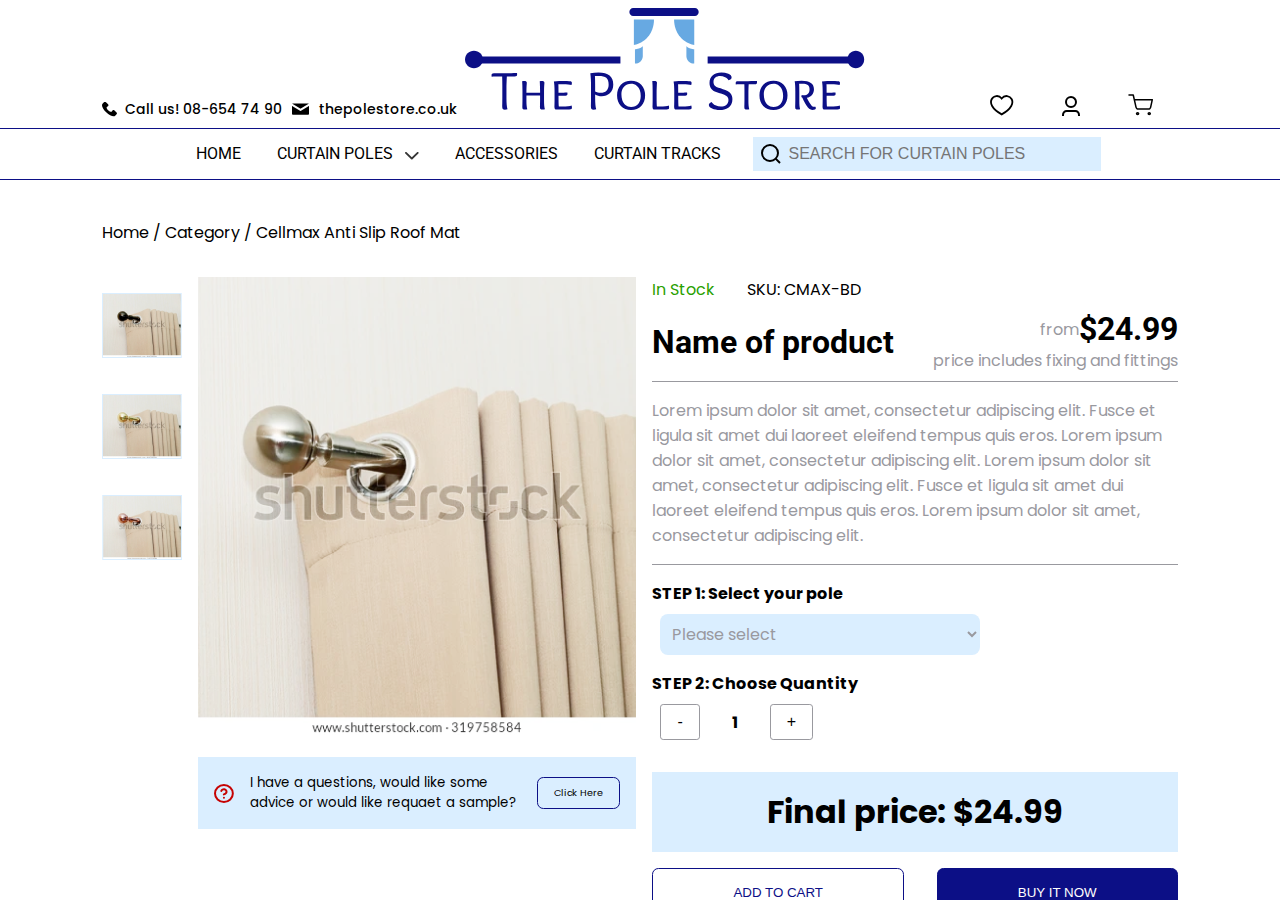
<file: pages/product-page.html>
<!DOCTYPE html>
<html lang="en">
  <head>
    <meta charset="UTF-8" />
    <meta http-equiv="X-UA-Compatible" content="IE=edge" />
    <meta name="viewport" content="width=device-width, initial-scale=1.0" />
    <link rel="stylesheet" href="../style/main.css" />
    <title>The Pole Store</title>
  </head>
  <body>
    <div class="container">
      <header>
        <div class="nav-top">
          <div class="nav-top--contact">
            <div>
              <a href="#">
                <img src="../assets/icons/call-icon.svg" alt="contact icon" />
                <p>Call us! 08-654 74 90</p>
              </a>
            </div>
            <div>
              <a href="#">
                <img src="../assets/icons/message-icon.svg" alt="mail icon" />
                <p>thepolestore.co.uk</p>
              </a>
            </div>
          </div>

          <div class="nav-top--logo">
            <img src="../assets/icons/mainLogo.svg" alt="brand logo" />
          </div>

          <div class="nav-top--purchaseInter">
            <span>
              <img src="../assets/icons/wishlist-icon.svg" alt="wishlist
              icon"=/>
            </span>
            <span>
              <img src="../assets/icons/profile-icon.svg" alt="profile icon" />
            </span>
            <span
              ><img src="../assets/icons/cart-icon.svg" alt="cart icon"
            /></span>
          </div>
        </div>

        <nav class="nav-bottom">
          <div class="nav-bottom-navLinks">
            <span>
              <a href="#">HOME</a>
            </span>
            <span>
              <a href="#">
                CURTAIN POLES
                <img
                  src="../assets/icons/chevronDown-icon.svg"
                  alt="chevron icon"
                  style="margin-left: 0.5rem"
                />
              </a>
            </span>
            <span>
              <a href="#">ACCESSORIES</a>
            </span>
            <span>
              <a href="#">CURTAIN TRACKS</a>
            </span>
          </div>
          <div class="nav-bottom-navSearch">
            <form>
              <span>
                <img src="../assets/icons/search-icon.svg" alt="search-icon" />
              </span>
              <input type="search" placeholder="SEARCH FOR CURTAIN POLES" />
              <input type="submit" value="SEARCH" />
            </form>
          </div>
        </nav>
      </header>

      <main>
        <section class="product-page">
          <div class="product-route">
            <p>Home / Category / Cellmax Anti Slip Roof Mat</p>
          </div>

          <div class="product-specs">
            <div>
              <img src="../assets/sample/sample12.png" alt="sample picture" />

              <img src="../assets/sample/sample13.png" alt="sample picture" />

              <img src="../assets/sample/sample14.png" alt="sample picture" />
            </div>

            <div>
              <div>
                <img src="../assets/sample/sample15.png" alt="sample picture" />
              </div>

              <div>
                <img src="../assets/icons/question-icon.svg" alt="quest icon" />
                <small>
                  I have a questions, would like some advice or would like
                  requaet a sample?
                </small>
                <a href="#">Click Here</a>
              </div>
            </div>

            <div>
              <div>
                <span>
                  <p>In Stock</p>
                </span>
                <span>
                  <p>SKU: CMAX-BD</p>
                </span>
              </div>

              <div>
                <div>
                  <h3>Name of product</h3>
                </div>

                <div>
                  <div>
                    <p>from</p>
                    <h3>$24.99</h3>
                  </div>

                  <div>
                    <p>price includes fixing and fittings</p>
                  </div>
                </div>
              </div>

              <div>
                <p>
                  Lorem ipsum dolor sit amet, consectetur adipiscing elit. Fusce
                  et ligula sit amet dui laoreet eleifend tempus quis eros.
                  Lorem ipsum dolor sit amet, consectetur adipiscing elit. Lorem
                  ipsum dolor sit amet, consectetur adipiscing elit. Fusce et
                  ligula sit amet dui laoreet eleifend tempus quis eros. Lorem
                  ipsum dolor sit amet, consectetur adipiscing elit.
                </p>
              </div>

              <div>
                <div>
                  <label for="pole">STEP 1: Select your pole</label>
                  <select name="pole">
                    <option value="default" disabled selected>
                      Please select
                    </option>
                  </select>
                </div>

                <div>
                  <p>STEP 2: Choose Quantity</p>
                  <div>
                    <button>-</button>
                    <p>1</p>
                    <button>+</button>
                  </div>
                </div>

                <div>
                  <div>
                    <p>Final price: $24.99</p>
                  </div>
                  <div>
                    <button>ADD TO CART</button>
                    <button>BUY IT NOW</button>
                  </div>
                </div>
              </div>
            </div>
          </div>

          <div class="product-detail">
            <div>
              <span
                ><img src="../assets/icons/info-icon.svg" alt="info icon"
              /></span>
              <p>Info</p>
              <span
                ><img
                  src="../assets/icons/chevronDown-icon.svg"
                  alt="chevron icon"
              /></span>
            </div>

            <div>
              <span
                ><img src="../assets/icons/specs-icon.svg" alt="specs icon"
              /></span>
              <p>Specs</p>
              <span
                ><img
                  src="../assets/icons/chevronDown-icon.svg"
                  alt="chevron icon"
              /></span>
            </div>

            <div>
              <span
                ><img
                  src="../assets/icons/delivery2-icon.svg"
                  alt="delivery icon"
              /></span>
              <p>Delivery & Returns</p>
              <span
                ><img
                  src="../assets/icons/chevronDown-icon.svg"
                  alt="chevron icon"
              /></span>
            </div>

            <div>
              <span
                ><img
                  src="../assets/icons/guarantee2-icon.svg"
                  alt="guarantee icon"
              /></span>
              <p>Guarantee</p>
              <span
                ><img
                  src="../assets/icons/chevronDown-icon.svg"
                  alt="chevron icon"
              /></span>
            </div>
          </div>

          <div class="related-product">
            <h2>Related Products</h2>
            <div class="related-product--crousel">
              <div>
                <img
                  src="../assets/icons/crousel-btn-left-icon.svg"
                  alt="crousel btn"
                />
              </div>

              <div>
                <div>
                  <img
                    src="../assets/sample/sample16.png"
                    alt="sample picture"
                  />
                  <p>Name of product</p>
                  <p>$ 24.95</p>
                </div>

                <div>
                  <img
                    src="../assets/sample/sample17.png"
                    alt="sample picture"
                  />
                  <p>Name of product</p>
                  <p>$ 24.95</p>
                </div>

                <div>
                  <img
                    src="../assets/sample/sample18.png"
                    alt="sample picture"
                  />
                  <p>Name of product</p>
                  <p>$ 24.95</p>
                </div>

                <div>
                  <img
                    src="../assets/sample/sample19.png"
                    alt="sample picture"
                  />
                  <p>Name of product</p>
                  <p>$ 24.95</p>
                </div>
              </div>

              <div>
                <img
                  src="../assets/icons/crousel-btn-right-icon.svg"
                  alt="crousel btn"
                />
              </div>
            </div>
          </div>
        </section>
      </main>

      <footer>
        <div class="footer-top">
          <div class="footer-top--subscribe">
            <span>
              <img src="../assets/icons/secondaryLogo.svg" alt="brand logo" />
            </span>
            <p>
              Neque aliquet eu, felis gravida. Mauris tincidunt sit vehicula et
              rhoncus id. Enim vehicula fringilla fames quam orci. Sit et amet.
            </p>
            <form>
              <img src="../assets/icons/message-icon.svg" alt="mail icon" />
              <input
                type="email"
                name="subscribe"
                placeholder="Your email address"
              />
              <input type="submit" value="Subscribe" />
            </form>
          </div>

          <div class="footer-top--nav">
            <div class="footer-top--contact">
              <h3>Contact</h3>
              <div>
                <div>
                  <a href="#">
                    <img
                      src="../assets/icons/locationDropper-icon.svg"
                      alt="location icon"
                    />
                    <p>Box 5205, 102 45 London</p>
                  </a>
                </div>
                <div>
                  <a href="#">
                    <img
                      src="../assets/icons/message2-icon.svg"
                      alt="mail icon"
                    />
                    <p>thepolestore.co.uk</p>
                  </a>
                </div>
                <div>
                  <a href="#">
                    <img
                      src="../assets/icons/phone2-icon.svg"
                      alt="phone icon"
                    />
                    <p>08-654 74 90</p>
                  </a>
                </div>
              </div>
            </div>
            <div class="footer-top--pages">
              <h3>Pages</h3>
              <div>
                <div>
                  <a href="#">
                    <p>About</p>
                  </a>
                </div>
                <div>
                  <a href="#">
                    <p>Help</p>
                  </a>
                </div>
                <div>
                  <a href="#">
                    <p>Contact Us</p>
                  </a>
                </div>
              </div>
            </div>
            <div class="footer-top--products">
              <h3>Products</h3>
              <div>
                <div>
                  <a href="#">
                    <p>Metal Curtain Pole</p>
                  </a>
                </div>
                <div>
                  <a href="#">
                    <p>Wooden Curtain Pole</p>
                  </a>
                </div>
                <div>
                  <a href="#">
                    <p>Bay Window Curtain Pole</p>
                  </a>
                </div>
                <div>
                  <a href="#">
                    <p>Curtain Rails & Tracks</p>
                  </a>
                </div>
                <div>
                  <a href="#">
                    <p>Accessories</p>
                  </a>
                </div>
              </div>
            </div>
          </div>
        </div>

        <div class="footer-bottom">
          <div class="footer-bottom--copyright">
            <small>
              &#169; Copyright 2022 The Pole Store. Privacy Policy | Terms and
              Conditions | Cookie Policy
            </small>
          </div>
          <div class="footer-bottom--social">
            <span
              ><img src="../assets/icons/facebook-icon.svg" alt="facebook icon"
            /></span>
            <span
              ><img
                src="../assets/icons/instagram-icon.svg"
                alt="instagram icon"
            /></span>
            <span
              ><img src="../assets/icons/twitter-icon.svg" alt="twitter icon"
            /></span>
          </div>
        </div>
      </footer>
    </div>
  </body>
</html>
</file>
<file: style/main.css>
@import url("https://fonts.googleapis.com/css2?family=Poppins:wght@100;200;300;400;500;600;700;800;900&display=swap");
@import url("https://fonts.googleapis.com/css2?family=Roboto:wght@100;300;400;500;700;900&display=swap");
* {
  margin: 0;
  padding: 0;
  box-sizing: border-box;
}

h1,
h2,
h3,
h4,
h5,
h6 {
  font-family: "Roboto", sans-serif;
  font-weight: 700;
}

p {
  font-family: "Poppins", sans-serif;
  font-size: 1rem;
  font-weight: 400;
}

.tiny-icon {
  width: 15px;
  height: 18px;
}

a:link {
  color: inherit;
  text-decoration: none;
}

a:visited,
a:active {
  color: inherit;
}

.container {
  width: 100%;
  height: 100vh;
  overflow-y: scroll;
  overflow-x: hidden;
}
.container header .nav-top {
  padding: 0.5rem 8%;
  display: flex;
}
.container header .nav-top .nav-top--contact {
  display: flex;
  align-items: flex-end;
}
.container header .nav-top .nav-top--contact > div {
  margin-right: 0.5rem;
}
.container header .nav-top .nav-top--contact > div a {
  display: flex;
}
.container header .nav-top .nav-top--contact > div a img {
  margin-right: 0.5rem;
}
.container header .nav-top .nav-top--contact > div a p {
  font-family: "Poppins", sans-serif;
  font-size: 14px;
  font-weight: 500;
}
.container header .nav-top .nav-top--logo img {
  width: 400px;
  height: auto;
}
.container header .nav-top .nav-top--purchaseInter {
  margin-left: auto;
  display: flex;
  justify-content: center;
  align-items: flex-end;
}
.container header .nav-top .nav-top--purchaseInter span {
  margin: 0 1.5rem;
}
.container header .nav-bottom {
  padding: 0.5rem 8%;
  border-top: 1.5px solid #0c0f86;
  border-bottom: 1.5px solid #0c0f86;
  font-family: "Roboto", sans-serif;
  font-size: 1rem;
  font-weight: 400;
  display: flex;
  justify-content: center;
  align-items: center;
}
.container header .nav-bottom a:hover {
  border-bottom: 1.5px solid #0c0f86;
}
.container header .nav-bottom .nav-bottom-navLinks span {
  margin: 0 1rem;
  text-align: center;
}
.container header .nav-bottom .nav-bottom-navLinks span a {
  padding: 0.9rem 0;
}
.container header .nav-bottom .nav-bottom-navSearch {
  background-color: #daeeff;
  margin-left: 1rem;
}
.container header .nav-bottom .nav-bottom-navSearch form {
  display: flex;
  align-items: center;
}
.container header .nav-bottom .nav-bottom-navSearch form span {
  margin: 0.2rem 0 0 0.5rem;
}
.container header .nav-bottom .nav-bottom-navSearch form input[type=search] {
  background-color: transparent;
  width: 20rem;
  padding: 0.5rem;
  border: none;
  font-size: 1rem;
}
.container header .nav-bottom .nav-bottom-navSearch form input[type=search]:focus {
  outline: none;
}
.container header .nav-bottom .nav-bottom-navSearch form input[type=submit] {
  display: none;
}
.container main .homepage .hero {
  background: rgb(103, 169, 226);
  background: linear-gradient(90deg, rgb(12, 15, 134) 50%, rgb(103, 169, 226) 50%);
  color: #ffffff;
  margin: 1rem 0;
  padding: 0.5rem 8%;
  display: flex;
  justify-content: center;
  align-items: center;
}
.container main .homepage .hero div:nth-child(1) {
  margin-right: 2rem;
  display: flex;
  justify-content: center;
  align-items: center;
  flex-direction: column;
}
.container main .homepage .hero div:nth-child(1) h2 {
  font-family: "Roboto", sans-serif;
  font-size: 3rem;
}
.container main .homepage .hero div:nth-child(1) p {
  margin-top: 1rem;
  margin-bottom: 4rem;
}
.container main .homepage .hero div:nth-child(1) a {
  background-color: #67a9e2;
  width: 100%;
  padding: 1rem 2rem;
  font-family: "Roboto", sans-serif;
  text-align: center;
}
.container main .homepage .hero div:nth-child(2) img {
  width: 650px;
  height: auto;
}
.container main .homepage .brand-claim {
  padding: 0.5rem 8%;
  padding-top: 2rem;
  padding-bottom: 2rem;
  margin-bottom: 1rem;
  display: flex;
  justify-content: center;
  align-items: center;
  justify-content: space-evenly;
}
.container main .homepage .brand-claim div {
  display: flex;
  justify-content: center;
  align-items: center;
}
.container main .homepage .brand-claim div img {
  margin-right: 1rem;
}
.container main .homepage .about-us {
  padding: 0.5rem 8%;
  text-align: center;
}
.container main .homepage .about-us h2 {
  color: #0c0f86;
  font-size: 2rem;
}
.container main .homepage .about-us p {
  margin: 2rem 0;
}
.container main .homepage .range {
  padding: 0.5rem 8%;
  display: flex;
  justify-content: center;
  align-items: center;
  flex-direction: column;
}
.container main .homepage .range h2 {
  color: #0c0f86;
  font-size: 2rem;
}
.container main .homepage .range div {
  margin: 1rem 0;
  display: flex;
  justify-content: center;
  align-items: center;
  flex-wrap: wrap;
}
.container main .homepage .range div span {
  margin: 1rem 0;
  text-align: center;
}
.container main .homepage .range div span img {
  width: 300px;
  height: auto;
  margin: 0 0.5rem;
}
.container main .homepage .range div:nth-child(3) {
  background-color: #0c0f86;
  color: #ffffff;
  width: 100%;
  margin: 2rem 0;
  padding: 0.5rem 8%;
}
.container main .homepage .range div:nth-child(3) img {
  margin-right: 1rem;
}
.container main .homepage .best-product {
  padding: 0.5rem 8%;
  display: flex;
  justify-content: center;
  align-items: center;
  flex-direction: column;
}
.container main .homepage .best-product h2 {
  color: #0c0f86;
  font-size: 2rem;
}
.container main .homepage .best-product .best-product--crousel {
  width: 100%;
  margin: 2rem 0;
  display: flex;
  justify-content: center;
  align-items: center;
}
.container main .homepage .best-product .best-product--crousel .best-product--crousel--product {
  display: flex;
  justify-content: center;
  align-items: center;
}
.container main .homepage .best-product .best-product--crousel .best-product--crousel--product span img {
  width: 300px;
  height: auto;
}
.container main .homepage .best-product .best-product--crousel .best-product--crousel--product span p {
  margin: 0 0.5rem;
}
.container main .homepage .best-product .best-product--crousel .best-product--crousel--product span:nth-child(2) {
  margin: 0 -0.5rem;
}
.container main .homepage .best-product .best-product--viewAll {
  padding: 0.5rem 0;
  border: 1.5px solid #0c0f86;
}
.container main .homepage .best-product .best-product--viewAll a {
  padding: 0.5rem 4rem;
  font-family: "Poppins", sans-serif;
  font-weight: 400;
  font-size: 1rem;
}
.container main .homepage .client-review {
  padding: 0.5rem 8%;
  display: flex;
  justify-content: center;
  align-items: center;
  flex-direction: column;
}
.container main .homepage .client-review h2 {
  color: #0c0f86;
  font-size: 2rem;
  padding: 2rem 0;
}
.container main .homepage .client-review > div {
  display: flex;
  justify-content: center;
  align-items: center;
  padding: 1rem 0;
}
.container main .homepage .client-review > div div {
  padding: 0 1rem;
}
.container main .homepage .client-review > div div > span {
  display: flex;
  justify-content: center;
  align-items: center;
  justify-content: flex-start;
}
.container main .homepage .client-review > div div > span p {
  margin-right: 1rem;
}
.container main .homepage .client-review > div div > p:nth-child(1),
.container main .homepage .client-review > div div p:nth-child(3) {
  font-weight: 700;
}
.container main .homepage .client-review > div div > p:nth-child(3) {
  padding: 1rem 0;
}
.container main .homepage .client-review .pagination span {
  cursor: pointer;
}
.container main .homepage .client-review .pagination > div:nth-child(2) {
  margin-bottom: 0.2rem;
  display: flex;
  justify-content: center;
  align-items: center;
}
.container main .homepage .client-review .pagination > div:nth-child(2) div {
  background-color: #daeeff;
  margin: 0 0.2rem;
  padding: 0.5rem;
  border-radius: 50%;
  cursor: pointer;
}
.container main .homepage .client-review .pagination > div:nth-child(2) div:hover {
  background-color: #0c0f86;
}
.container main .contact-page {
  padding: 0.5rem 8%;
  display: grid;
  grid-template-columns: auto auto;
  grid-template-rows: auto;
}
.container main .contact-page > div {
  margin: 2rem 0;
}
.container main .contact-page .contact-page--form {
  padding: 0 3rem;
}
.container main .contact-page .contact-page--form div:nth-child(1) {
  display: flex;
  justify-content: center;
  align-items: center;
  justify-content: flex-start;
}
.container main .contact-page .contact-page--form div:nth-child(1) h2 {
  color: #0c0f86;
  font-family: "Poppins", sans-serif;
  font-size: 2.5rem;
  font-weight: 700;
  line-height: 2.5rem;
}
.container main .contact-page .contact-page--form div:nth-child(1) p {
  padding: 0 0.5rem;
  border-left: 1.5px solid #0c0f86;
}
.container main .contact-page .contact-page--form div:nth-child(2) {
  padding: 2rem 0;
}
.container main .contact-page .contact-page--form div:nth-child(2) p {
  font-size: 1.5rem;
  font-weight: 700;
}
.container main .contact-page .contact-page--form form {
  display: flex;
  justify-content: center;
  align-items: center;
  flex-direction: column;
}
.container main .contact-page .contact-page--form form input {
  width: 100%;
  margin: 0.5rem 0;
  padding: 1rem 0.5rem;
  border: none;
  border-bottom: 1.5px solid #99999f;
  font-family: "Poppins", sans-serif;
  font-size: 1rem;
  font-weight: 400;
}
.container main .contact-page .contact-page--form form input:hover,
.container main .contact-page .contact-page--form form input:focus {
  border: none;
  border-bottom: 1.5px solid #0c0f86;
  outline: none;
}
.container main .contact-page .contact-page--form form input[type=submit] {
  background-color: transparent;
  color: #0c0f86;
  margin: 1rem 0;
  padding: 0.5rem;
  border: 1.5px solid #0c0f86;
  border-radius: 0.2rem;
  font-weight: 400;
  cursor: pointer;
}
.container main .contact-page .contact-page--location {
  padding: 0 2rem;
}
.container main .contact-page .contact-page--location > div:nth-child(1) {
  background-color: #99999f;
  width: 100%;
  height: 400px;
}
.container main .contact-page .contact-page--location > div:nth-child(2) {
  background-color: #0c0f86;
  padding: 2rem;
}
.container main .contact-page .contact-page--location > div:nth-child(2) div {
  display: flex;
  justify-content: center;
  align-items: center;
  justify-content: flex-start;
}
.container main .contact-page .contact-page--location > div:nth-child(2) div span:nth-child(1) a {
  display: flex;
  justify-content: center;
  align-items: center;
}
.container main .contact-page .contact-page--location > div:nth-child(2) div span:nth-child(1) a p {
  color: #ffffff;
  margin-left: 0.5rem;
  margin-right: 8rem;
}
.container main .contact-page .contact-page--location > div:nth-child(2) div span:nth-child(2) {
  margin-left: auto;
}
.container main .contact-page .contact-page--location > div:nth-child(2) > div:nth-child(2) {
  margin: 2rem 0;
}
.container main .about-page .brand-description > div:nth-child(1) {
  background-color: #0c0f86;
  padding: 0.5rem 8%;
  padding-top: 3rem;
  display: flex;
  justify-content: center;
  align-items: center;
  flex-direction: column;
}
.container main .about-page .brand-description > div:nth-child(1) > div:nth-child(2) {
  padding: 1rem 0;
}
.container main .about-page .brand-description > div:nth-child(1) > div:nth-child(2) p {
  color: #ffffff;
  font-size: 1.5rem;
}
.container main .about-page .brand-description > div:nth-child(1) > div:nth-child(3) {
  display: flex;
  justify-content: center;
  align-items: center;
  padding: 2rem 0;
}
.container main .about-page .brand-description > div:nth-child(1) > div:nth-child(3) span {
  padding: 0 1rem;
  text-align: center;
}
.container main .about-page .brand-description > div:nth-child(1) > div:nth-child(3) span p {
  color: #ffffff;
  padding: 1rem 0;
}
.container main .about-page .brand-description > div:nth-child(2) {
  background-color: #99999f;
  width: 100%;
  height: 400px;
}
.container main .about-page .brand-description > div:nth-child(3) {
  background-color: #0c0f86;
  color: #ffffff;
  padding: 0.5rem 8%;
  padding-top: 2rem;
  padding-bottom: 2rem;
  font-weight: 400;
}
.container main .about-page .brand-description > div:nth-child(3) h2 {
  padding: 0 4rem;
}
.container main .about-page .brand-customers {
  padding: 0.5rem 8%;
  padding-top: 2rem;
  padding-bottom: 2rem;
  display: flex;
  justify-content: center;
  align-items: center;
  flex-direction: column;
}
.container main .about-page .brand-customers h2 {
  padding-bottom: 1rem;
}
.container main .about-page .brand-customers > div:nth-child(2) {
  width: 100%;
  display: flex;
  justify-content: center;
  align-items: center;
  flex-wrap: wrap;
}
.container main .about-page .brand-customers > div:nth-child(2) div {
  background-color: #99999f;
  width: 12rem;
  height: 5rem;
  margin: 1rem;
}
.container main .about-page .shop-now {
  background: url(../assets/sample/sample10.png);
  background-repeat: no-repeat;
  background-size: cover;
  padding: 0.5rem 8%;
}
.container main .about-page .shop-now div {
  display: flex;
  justify-content: center;
  align-items: center;
  flex-direction: column;
  padding: 12rem;
}
.container main .about-page .shop-now div p {
  padding: 0 4rem;
  font-weight: 700;
  text-align: center;
}
.container main .about-page .shop-now div a {
  background-color: #ffffff;
  font-family: "Poppins", sans-serif;
  padding: 0.5rem 2rem;
  margin: 1rem;
}
.container main .about-page .brand-care {
  padding: 0.5rem 8%;
  padding-top: 2rem;
  padding-bottom: 2rem;
  display: flex;
  justify-content: center;
  align-items: center;
}
.container main .about-page .brand-care > div > span {
  text-align: center;
  display: flex;
  justify-content: center;
  align-items: center;
  flex-direction: column;
}
.container main .about-page .brand-care > div > span h3 {
  margin: 1rem 0 2rem 0;
}
.container main .about-page .brand-care > div > span p {
  color: #99999f;
}
.container main .about-page .brand-contact {
  padding: 0.5rem 8%;
  padding-top: 2rem;
  padding-bottom: 2rem;
}
.container main .about-page .brand-contact > p {
  color: #99999f;
  margin: 1rem 0;
}
.container main .about-page .brand-contact > div {
  position: relative;
}
.container main .about-page .brand-contact > div div:nth-child(1) {
  background-color: #0c0f86;
  width: 35rem;
  padding: 1rem 0;
  position: absolute;
  top: 18%;
  left: 0;
}
.container main .about-page .brand-contact > div div:nth-child(1) > span {
  padding: 0.5rem 2rem;
  display: flex;
  justify-content: center;
  align-items: center;
  justify-content: flex-start;
}
.container main .about-page .brand-contact > div div:nth-child(1) > span img {
  margin-right: 1rem;
}
.container main .about-page .brand-contact > div div:nth-child(1) > span h2 {
  color: #ffffff;
  font-weight: 400;
}
.container main .about-page .brand-contact > div div:nth-child(1) form {
  padding: 0 2rem;
  display: grid;
  grid-template-columns: auto auto;
  grid-template-rows: auto auto auto auto;
  -moz-column-gap: 1rem;
       column-gap: 1rem;
}
.container main .about-page .brand-contact > div div:nth-child(1) form input,
.container main .about-page .brand-contact > div div:nth-child(1) form textarea {
  margin: 0.5rem 0;
  padding: 0.5rem 1rem;
  font-family: "Poppins", sans-serif;
  font-size: 1rem;
  border: none;
  border-radius: 0.2rem;
  resize: none;
}
.container main .about-page .brand-contact > div div:nth-child(1) form input:focus,
.container main .about-page .brand-contact > div div:nth-child(1) form textarea:focus {
  outline: none;
}
.container main .about-page .brand-contact > div div:nth-child(1) form input:nth-child(1) {
  grid-column-start: 1;
  grid-column-end: 3;
}
.container main .about-page .brand-contact > div div:nth-child(1) form input:nth-child(2) {
  grid-column-start: 3;
  grid-column-end: 4;
}
.container main .about-page .brand-contact > div div:nth-child(1) form textarea {
  grid-column-start: 1;
  grid-column-end: 4;
}
.container main .about-page .brand-contact > div div:nth-child(1) form input[type=submit] {
  color: #0c0f86;
  cursor: pointer;
}
.container main .about-page .brand-contact > div div:nth-child(2) img {
  margin-left: 18rem;
}
.container main .product-page {
  padding: 0.5rem 8%;
}
.container main .product-page .product-route {
  margin: 2rem 0;
}
.container main .product-page .product-specs {
  margin: 2rem 0;
  display: flex;
  justify-content: center;
  align-items: center;
  align-items: flex-start;
}
.container main .product-page .product-specs > div:nth-child(1) img {
  margin: 1rem 0;
  cursor: pointer;
}
.container main .product-page .product-specs > div:nth-child(2) {
  padding: 0 1rem;
}
.container main .product-page .product-specs > div:nth-child(2) div:nth-child(2) {
  background-color: #daeeff;
  margin: 1rem 0;
  padding: 1rem;
  display: flex;
  justify-content: center;
  align-items: center;
}
.container main .product-page .product-specs > div:nth-child(2) div:nth-child(2) small {
  padding: 0 1rem;
  font-family: "Poppins", sans-serif;
}
.container main .product-page .product-specs > div:nth-child(2) div:nth-child(2) a {
  width: 8rem;
  padding: 0.5rem 1rem;
  font-family: "Poppins", sans-serif;
  font-size: 0.6rem;
  border: 1.5px solid #0c0f86;
  border-radius: 0.4rem;
}
.container main .product-page .product-specs > div:nth-child(3) > div:nth-child(1) {
  display: flex;
  justify-content: center;
  align-items: center;
  justify-content: flex-start;
}
.container main .product-page .product-specs > div:nth-child(3) > div:nth-child(1) span:nth-child(1) {
  color: #299f00;
  margin-right: 2rem;
}
.container main .product-page .product-specs > div:nth-child(3) > div:nth-child(2) {
  padding: 0.5rem 0;
  display: flex;
  justify-content: center;
  align-items: center;
  justify-content: space-between;
}
.container main .product-page .product-specs > div:nth-child(3) > div:nth-child(2) h3 {
  font-size: 2rem;
}
.container main .product-page .product-specs > div:nth-child(3) > div:nth-child(2) div:nth-child(2) {
  display: flex;
  justify-content: center;
  align-items: center;
  align-items: flex-end;
  flex-direction: column;
}
.container main .product-page .product-specs > div:nth-child(3) > div:nth-child(2) div:nth-child(2) div p {
  color: #99999f;
}
.container main .product-page .product-specs > div:nth-child(3) > div:nth-child(2) div:nth-child(2) div:nth-child(1) {
  display: flex;
  justify-content: center;
  align-items: center;
}
.container main .product-page .product-specs > div:nth-child(3) > div:nth-child(3) {
  border-top: 1px solid #99999f;
  border-bottom: 1px solid #99999f;
}
.container main .product-page .product-specs > div:nth-child(3) > div:nth-child(3) p {
  color: #99999f;
  padding: 1rem 0;
}
.container main .product-page .product-specs > div:nth-child(3) > div:nth-child(4) {
  padding: 1rem 0;
}
.container main .product-page .product-specs > div:nth-child(3) > div:nth-child(4) > div:nth-child(1) {
  display: flex;
  justify-content: center;
  align-items: center;
  align-items: flex-start;
  flex-direction: column;
}
.container main .product-page .product-specs > div:nth-child(3) > div:nth-child(4) > div:nth-child(1) label {
  font-family: "Poppins", sans-serif;
  font-weight: 700;
}
.container main .product-page .product-specs > div:nth-child(3) > div:nth-child(4) > div:nth-child(1) select {
  background-color: #daeeff;
  color: #99999f;
  width: 20rem;
  margin: 0.5rem;
  padding: 0.5rem;
  border: none;
  border-radius: 0.5rem;
  font-family: "Poppins", sans-serif;
  font-size: 1rem;
}
.container main .product-page .product-specs > div:nth-child(3) > div:nth-child(4) > div:nth-child(2) {
  padding: 0.5rem 0;
}
.container main .product-page .product-specs > div:nth-child(3) > div:nth-child(4) > div:nth-child(2) p {
  font-family: "Poppins", sans-serif;
  font-weight: 700;
}
.container main .product-page .product-specs > div:nth-child(3) > div:nth-child(4) > div:nth-child(2) div {
  padding: 0.5rem;
  display: flex;
  justify-content: center;
  align-items: center;
  justify-content: flex-start;
}
.container main .product-page .product-specs > div:nth-child(3) > div:nth-child(4) > div:nth-child(2) div button {
  background-color: transparent;
  padding: 0.5rem 1rem;
  font-size: 1rem;
  border: 1.5px solid #99999f;
  border-radius: 0.2rem;
  cursor: pointer;
}
.container main .product-page .product-specs > div:nth-child(3) > div:nth-child(4) > div:nth-child(2) div p {
  margin: 0 2rem;
}
.container main .product-page .product-specs > div:nth-child(3) > div:nth-child(4) > div:nth-child(3) > div:nth-child(1) {
  background-color: #daeeff;
  margin: 1rem 0;
  text-align: center;
}
.container main .product-page .product-specs > div:nth-child(3) > div:nth-child(4) > div:nth-child(3) > div:nth-child(1) p {
  padding: 1rem 0;
  font-size: 2rem;
  font-weight: 700;
}
.container main .product-page .product-specs > div:nth-child(3) > div:nth-child(4) > div:nth-child(3) > div:nth-child(2) {
  display: flex;
  justify-content: center;
  align-items: center;
  justify-content: space-between;
}
.container main .product-page .product-specs > div:nth-child(3) > div:nth-child(4) > div:nth-child(3) > div:nth-child(2) button {
  background-color: transparent;
  color: #0c0f86;
  padding: 1rem 5rem;
  border: 1px solid #0c0f86;
  border-radius: 0.4rem;
  cursor: pointer;
}
.container main .product-page .product-specs > div:nth-child(3) > div:nth-child(4) > div:nth-child(3) > div:nth-child(2) button:nth-child(2) {
  background-color: #0c0f86;
  color: #ffffff;
}
.container main .product-page .product-detail {
  padding: 2rem 0;
}
.container main .product-page .product-detail div {
  padding: 1rem 0;
  border-bottom: 1px solid #99999f;
  cursor: pointer;
  display: flex;
  justify-content: center;
  align-items: center;
  justify-content: flex-start;
}
.container main .product-page .product-detail div > span:nth-child(1) {
  margin-right: 0.5rem;
}
.container main .product-page .product-detail div > span:nth-child(3) {
  margin-left: auto;
}
.container main .product-page .related-product h2 {
  color: #0c0f86;
  padding: 2rem;
  text-align: center;
}
.container main .product-page .related-product .related-product--crousel {
  margin-bottom: 2rem;
  display: flex;
  justify-content: center;
  align-items: center;
}
.container main .product-page .related-product .related-product--crousel > div:nth-child(1), .container main .product-page .related-product .related-product--crousel > div:nth-child(3) {
  cursor: pointer;
}
.container main .product-page .related-product .related-product--crousel > div:nth-child(2) {
  display: flex;
  justify-content: center;
  align-items: center;
}
.container main .product-page .related-product .related-product--crousel > div:nth-child(2) div {
  padding: 0 1rem;
}
.container main .product-page .related-product .related-product--crousel > div:nth-child(2) div img {
  width: 200px;
  height: auto;
}
.container main .product-page .related-product .related-product--crousel > div:nth-child(2) div > p:nth-child(3) {
  font-weight: 700;
}
.container main .category-page {
  padding: 0.5rem 8%;
}
.container main .category-page .category-route {
  margin: 2rem 0;
}
.container main .category-page .category-description p {
  margin: 1rem 0;
}
.container main .category-page .category-filter {
  display: flex;
  justify-content: center;
  align-items: center;
  justify-content: space-between;
}
.container main .category-page .category-filter div {
  color: #99999f;
  font-family: "Poppins", sans-serif;
}
.container main .category-page .category-filter div select {
  color: #99999f;
  width: 10rem;
  padding: 0.5rem 0;
  font-family: "Poppins", sans-serif;
  border: none;
  border-bottom: 1.5px solid #0c0f86;
}
.container main .category-page .category-filter > div:nth-child(1), .container main .category-page .category-filter > div:nth-child(2), .container main .category-page .category-filter > div:nth-child(6) {
  display: flex;
  justify-content: center;
  align-items: center;
  align-items: flex-start;
  flex-direction: column;
}
.container main .category-page .category-filter > div:nth-child(6) {
  align-items: flex-end;
}
.container main .category-page .category-filter > div:nth-child(3), .container main .category-page .category-filter > div:nth-child(4), .container main .category-page .category-filter > div:nth-child(5) {
  margin-top: 1.4rem;
}
.container main .category-page .category-products {
  margin: 1rem 0;
  display: flex;
  justify-content: center;
  align-items: center;
  justify-content: space-between;
  flex-wrap: wrap;
}
.container main .category-page .category-products .category-product {
  margin: 1rem 0;
}
.container main .category-page .category-products .category-product img {
  width: 250px;
  height: auto;
}
.container main .category-page .category-products .category-product p:nth-child(2) {
  padding: 0.5rem 0;
}
.container main .category-page .category-products .category-product p:nth-child(3) {
  font-weight: 700;
}
.container main .category-page .category-pagination {
  padding: 2rem 0;
  font-family: "Poppins", sans-serif;
  color: #99999f;
  display: flex;
  justify-content: center;
  align-items: center;
}
.container main .category-page .category-pagination a:nth-child(1),
.container main .category-page .category-pagination a:nth-child(8) {
  padding: 0.5rem 2rem;
}
.container main .category-page .category-pagination a {
  margin: 0 0.5rem;
  padding: 0.5rem 1rem;
  border: 1.5px solid #0c0f86;
  border-radius: 0.2rem;
}
.container main .category-page .category-pagination a:hover {
  color: #ffffff;
  background-color: #0c0f86;
}
.container main .blog-page {
  padding: 0.5rem 8%;
}
.container main .blog-page > div:nth-child(1) h2 {
  color: #0c0f86;
  padding: 2rem 0;
  font-size: 2rem;
}
.container main .blog-page > div:nth-child(1) > div:nth-child(2) {
  display: flex;
  justify-content: center;
  align-items: center;
}
.container main .blog-page > div:nth-child(1) > div:nth-child(2) > div:nth-child(2) {
  margin: 0 2rem;
}
.container main .blog-page > div:nth-child(1) > div:nth-child(2) > div:nth-child(2) img {
  width: 600px;
  height: auto;
}
.container main .blog-page > div:nth-child(1) > div:nth-child(2) > div:nth-child(2) p {
  color: #99999f;
}
.container main .blog-page > div:nth-child(1) > div:nth-child(2) > div:nth-child(2) p:nth-child(2) {
  margin: 1rem 0;
}
.container main .blog-page > div:nth-child(2) select {
  background-color: #99999f;
  margin: 1rem 0;
  padding: 0.5rem;
  font-family: "Poppins", sans-serif;
  font-size: 1rem;
  border: none;
  border-radius: 0.2rem;
}
.container main .blog-page > div:nth-child(2) > div:nth-child(2) {
  display: flex;
  justify-content: center;
  align-items: center;
  justify-content: space-between;
  flex-wrap: wrap;
}
.container main .blog-page > div:nth-child(2) > div:nth-child(2) div {
  width: 20rem;
  margin-bottom: 2rem;
}
.container main .blog-page > div:nth-child(2) > div:nth-child(2) div img {
  width: 100%;
  height: auto;
}
.container main .blog-page > div:nth-child(2) > div:nth-child(2) div h3 {
  padding: 0.5rem;
  font-size: 1.5rem;
}
.container main .blog-page > div:nth-child(2) > div:nth-child(2) div p {
  color: #99999f;
  padding: 0.5rem;
}
.container main .blog-page .blog-pagination {
  padding: 2rem 0;
  font-family: "Poppins", sans-serif;
  color: #99999f;
  display: flex;
  justify-content: center;
  align-items: center;
}
.container main .blog-page .blog-pagination a:nth-child(1),
.container main .blog-page .blog-pagination a:nth-child(8) {
  padding: 0.5rem 2rem;
}
.container main .blog-page .blog-pagination a {
  margin: 0 0.5rem;
  padding: 0.5rem 1rem;
  border: 1.5px solid #0c0f86;
  border-radius: 0.2rem;
}
.container main .blog-page .blog-pagination a:hover {
  color: #ffffff;
  background-color: #0c0f86;
}
.container footer {
  background-color: #0c0f86;
  color: #ffffff;
  padding-top: 2rem;
}
.container footer .footer-top {
  border-bottom: 1px solid #ffffff;
  padding: 0.5rem 8%;
  padding-bottom: 2rem;
  display: flex;
}
.container footer .footer-top .footer-top--subscribe {
  padding-right: 2rem;
  font-size: 14px;
  border-right: 1px solid #ffffff;
  display: flex;
  flex-direction: column;
  justify-content: center;
  align-items: center;
}
.container footer .footer-top .footer-top--subscribe p {
  width: 26rem;
  padding: 1rem 0;
  text-align: center;
}
.container footer .footer-top .footer-top--subscribe form {
  border: 1px solid #000;
  background-color: #ffffff;
  width: 26rem;
  padding: 0.5rem;
  display: flex;
  align-items: center;
}
.container footer .footer-top .footer-top--subscribe form img {
  margin-right: 0.5rem;
}
.container footer .footer-top .footer-top--subscribe form input[type=email] {
  width: 100%;
  font-size: 14px;
  border: none;
}
.container footer .footer-top .footer-top--subscribe form input[type=email]:focus {
  outline: none;
}
.container footer .footer-top .footer-top--subscribe form input[type=submit] {
  background-color: #67a9e2;
  margin-left: 0.5rem;
  padding: 0.5rem 1rem;
  border: none;
  font-weight: 700;
}
.container footer .footer-top .footer-top--nav {
  width: 100%;
  padding: 0 2rem;
  display: flex;
  justify-content: space-between;
}
.container footer .footer-top .footer-top--nav h3 {
  letter-spacing: 0.1rem;
}
.container footer .footer-top .footer-top--nav p {
  font-size: 14px;
}
.container footer .footer-top .footer-top--nav .footer-top--contact div div {
  margin: 1rem 0;
}
.container footer .footer-top .footer-top--nav .footer-top--contact div div a {
  display: flex;
  justify-content: flex-start;
  align-items: center;
}
.container footer .footer-top .footer-top--nav .footer-top--contact div div a img {
  margin-right: 0.5rem;
}
.container footer .footer-top .footer-top--nav .footer-top--pages div div {
  margin: 1rem 0;
}
.container footer .footer-top .footer-top--nav .footer-top--products div div {
  margin: 1rem 0;
}
.container footer .footer-bottom {
  display: flex;
  justify-content: center;
  align-items: center;
  padding: 0.5rem 8%;
  padding-top: 1rem;
  padding-bottom: 1rem;
}
.container footer .footer-bottom .footer-bottom--copyright {
  color: rgba(255, 255, 255, 0.5);
  width: 75%;
  font-family: "Poppins", sans-serif;
  text-align: end;
}
.container footer .footer-bottom .footer-bottom--social {
  width: 25%;
  display: flex;
  justify-content: center;
  align-items: center;
}
.container footer .footer-bottom .footer-bottom--social > span {
  margin: 0 0.5rem;
  cursor: pointer;
}

.errorMessage {
  padding: 10rem 2rem;
}/*# sourceMappingURL=main.css.map */
</file>
